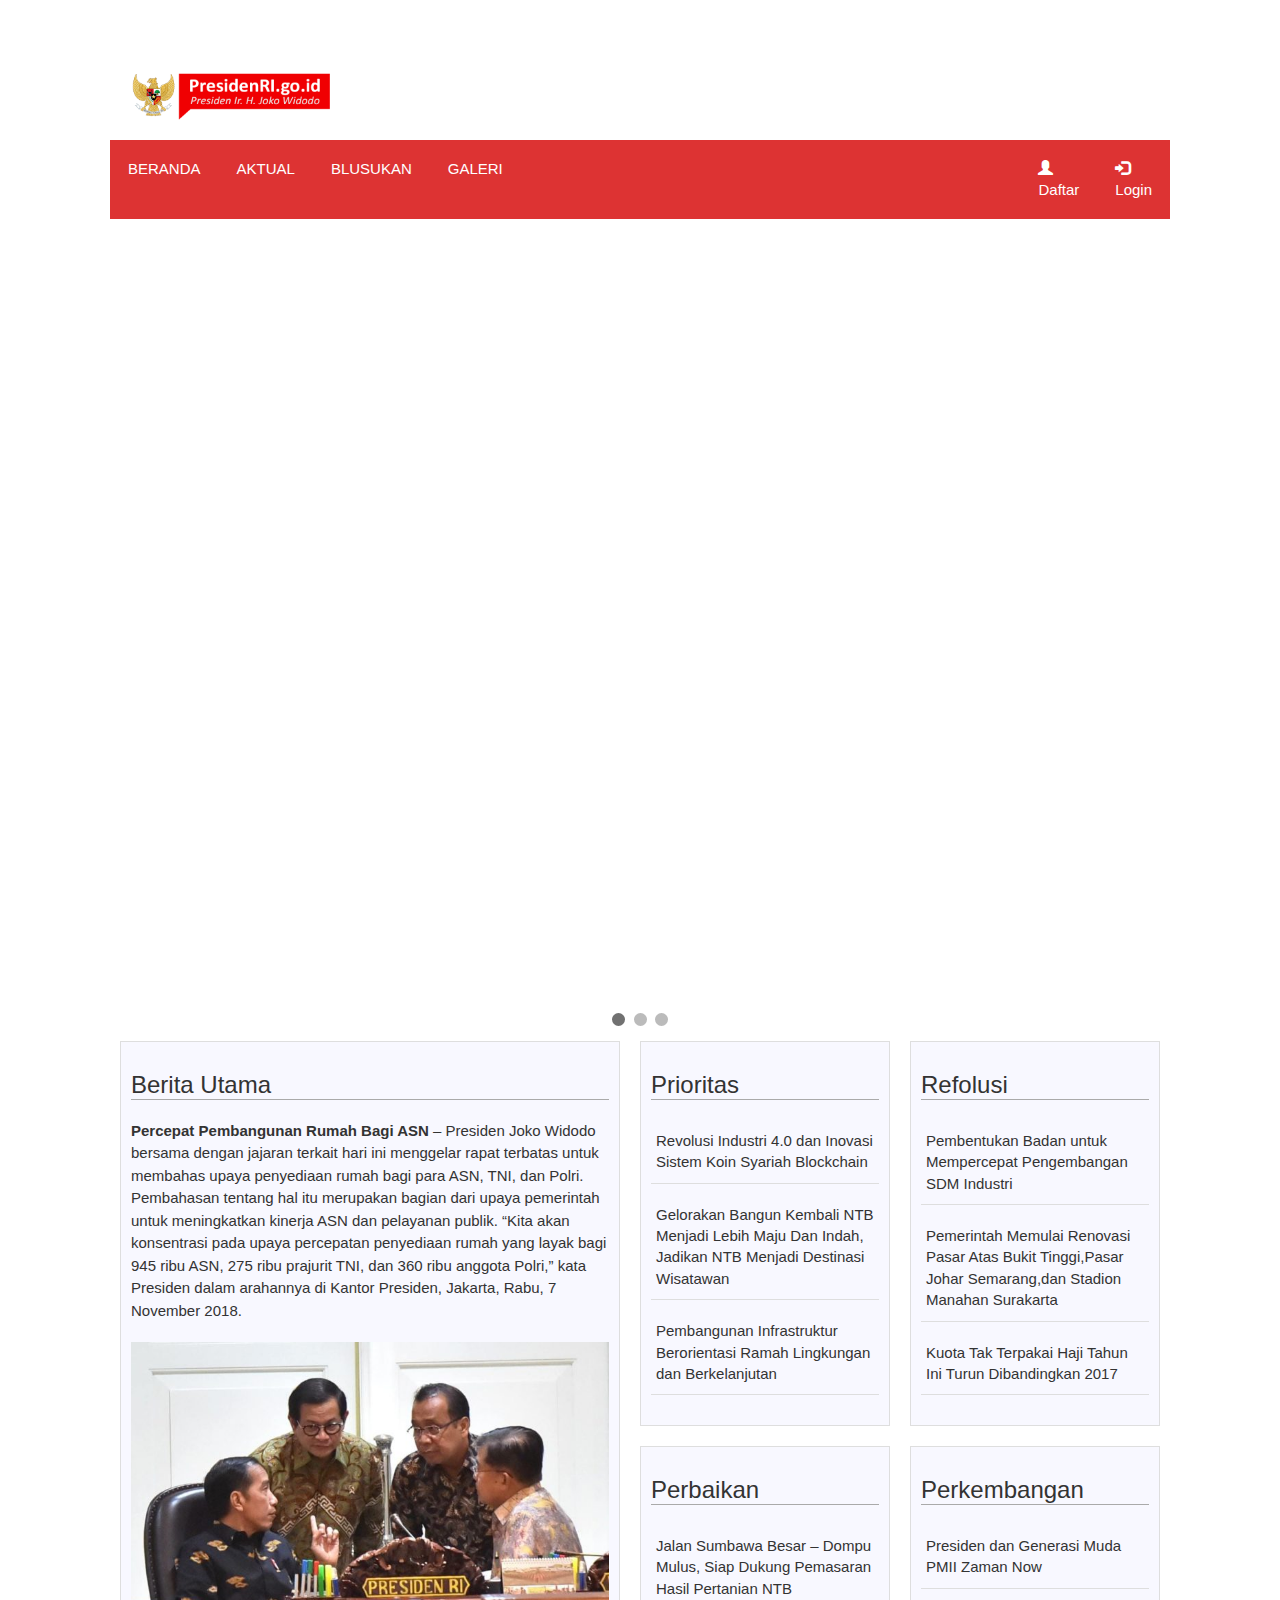
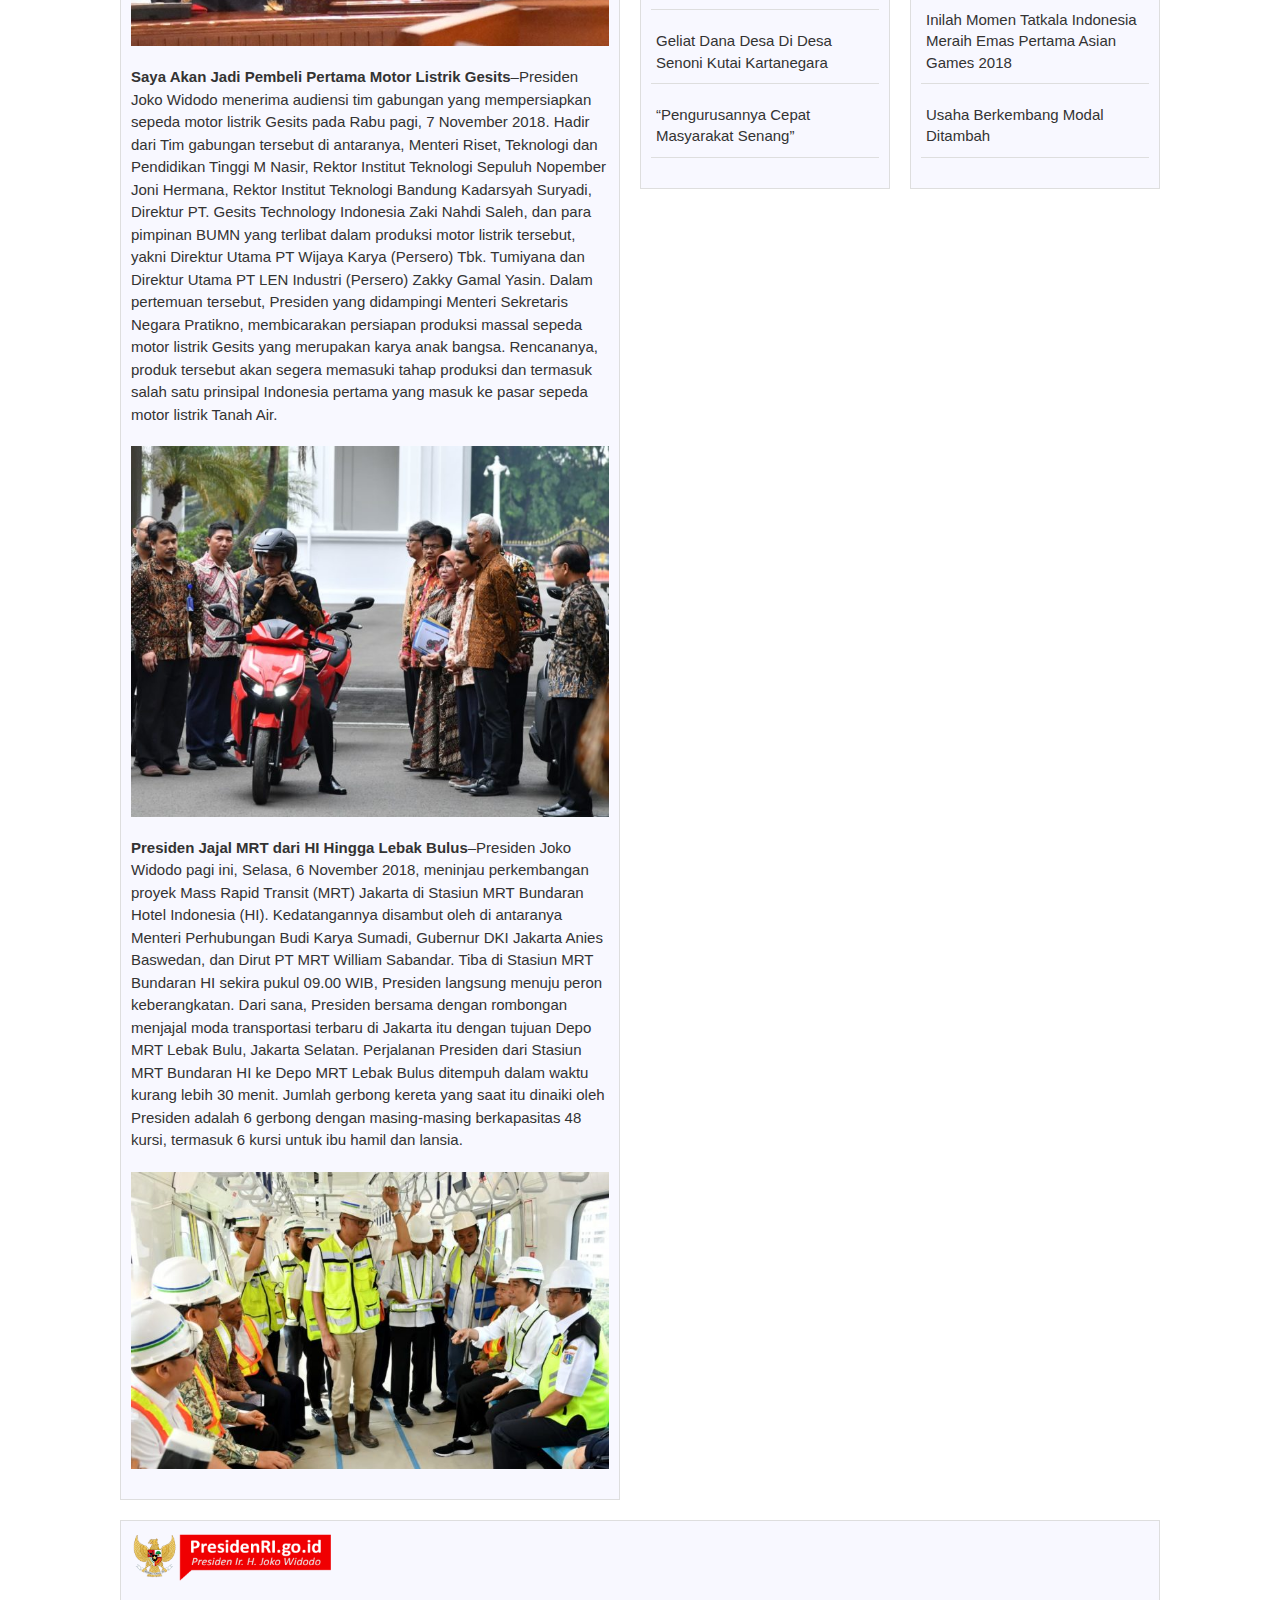
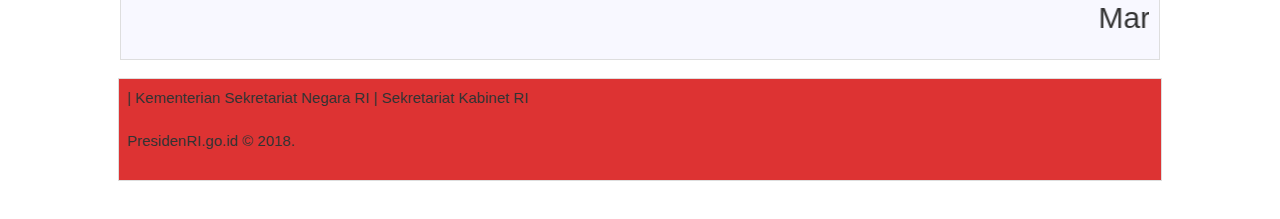
<file: index.html>
<!DOCTYPE html>
<html lang="en">

<head>
	<link href="logo.png" rel="shortcut icon">
	<meta charset="UTF-8">
	<title>Presiden RI</title>
	<meta name="viewport" content="width=device-width, initial-scale=1.0">
	<link href="https://maxcdn.bootstrapcdn.com/font-awesome/4.2.0/css/font-awesome.min.css" rel="stylesheet">
	<link rel="stylesheet" href="https://maxcdn.bootstrapcdn.com/bootstrap/3.3.7/css/bootstrap.min.css">
  	<script src="https://ajax.googleapis.com/ajax/libs/jquery/3.2.1/jquery.min.js"></script>
  	<script src="https://maxcdn.bootstrapcdn.com/bootstrap/3.3.7/js/bootstrap.min.js"></script>
	<link rel="stylesheet" type="text/css" href="stylee.css">
	<script src="javascript.js"></script>
<body>
   <!-- <body onload = "JavaScript:AutoRefresh(5000);"> -->
<div class="backTop"><img src="11.png" width="25" height="10"></div>
<div class="container">
	<p id="name"></p>
	
	<div class="header">
			<a href="index.html"><img src="prs.png" width="200" height="50" alt="head" class="logo"></a>
			      <!-- <p>This page will refresh every 5 seconds.</p> -->
	</div> <!--/ .header -->
	<div class="menu">
		<meta name="viewport" content="width=320">
		<ul>
			<li><a href="index.html">BERANDA</a></li>
			<li><a href="aktual.html" onclick="cek();">AKTUAL</a></li>
			<li><a href="blusukan.html" onclick="cek();">BLUSUKAN</a></li>
			<li><a href="galeri.html" onclick="cek();">GALERI</a></li>
			<ul class="nav navbar-nav navbar-right">
			</ul>
		    <li data-toggle="modal" data-target="#mydaftar"><a href="#"><span class="glyphicon glyphicon-user"></span> Daftar</a></li>
		    <li data-toggle="modal" data-target="#mylogin"><a href="#"><span class="glyphicon glyphicon-log-in"></span> Login</a></li>

	</div>

<!-- Modal daftar -->
<div id="mydaftar" class="modal fade" role="dialog">
  <div class="modal-dialog">

    <!-- Modal content-->
    <div class="modal-content">
      <div class="modal-header">
        <button type="button" class="close" data-dismiss="modal">&times;</button>
        <h4 class="modal-title">Pendaftaran Mitra Presiden</h4>
      </div>
      <div class="modal-body">
        <form>
     <div class="form-group">
      <label for="exampleInputEmail1">Fullname</label>
      <input type="text" class="form-control" id="Fullname" placeholder="Fullname">
    </div>
    <div class="form-group">
      <label for="exampleInputEmail1">Username</label>
      <input type="text" class="form-control" id="username" placeholder="Username">
    </div>
    <div class="form-group">
      <label for="exampleInputEmail1">Email address</label>
      <input type="email" class="form-control" id="exampleInputEmail1" placeholder="Email">
    </div>
    <div class="form-group">
      <label for="exampleInputPassword1">Password</label>
      <input type="password" class="form-control" id="exampleInputPassword1" placeholder="Password">
    </div>
  </form>
      </div>
      <div class="modal-footer">
       <button type="button" class="btn btn-success" data-dismiss="modal">Daftar</button>
        <button type="button" class="btn btn-default" data-dismiss="modal">Close</button>
      </div>
    </div>
  </div>
</div>
<!-- end modal daftar -->

<!-- Modal login -->
<div id="mylogin" class="modal fade" role="dialog">
  <div class="modal-dialog">

    <!-- Modal content-->
    <div class="modal-content">
      <div class="modal-header">
        <button type="button" class="close" data-dismiss="modal">&times;</button>
        <h4 class="modal-title">Login Mitra Presiden</h4>
      </div>
      <div class="modal-body">
        <form>
    <div class="form-group">
      <label for="exampleInputEmail1">Username</label>
      <input type="text" class="form-control" id="username" placeholder="Username">
    </div>
    <div class="form-group">
      <label for="exampleInputPassword1">Password</label>
      <input type="password" class="form-control" id="exampleInputPassword1" placeholder="Password">
    </div>
  </form>
      </div>
      <div class="modal-footer">
       <button type="button" class="btn btn-success" data-dismiss="modal">Login</button>
        <button type="button" class="btn btn-default" data-dismiss="modal">Close</button>
      </div>
    </div>
  </div>
</div>
<!-- End Modal Login -->

<!--  -->

<!--  	<h2>Automatic Slideshow</h2>
	<p>Change image every 2 seconds:</p> -->
	<p></p>
 	<div class="slideshow-container">
	<div class="mySlides fade">
<!--  	 <div class="numbertext">1 / 3</div> -->
 	<img src="c.jpeg" style="width:100%">
<!--  	<div class="text">Ekonomi Tumbuh 5,17 persen, Sangat Baik di Tengah Tekanan Global</div> -->
	</div>
 	<div class="mySlides fade">
<!--   <div class="numbertext">2 / 3</div> -->
  	<img src="b.jpeg" style="width:100%">
<!--   	<div class="text">Milenial Bisa Merespon dan Beradaptasi Cepat dengan Perubahan</div> -->
	</div>
 	<div class="mySlides fade">
<!--   <div class="numbertext">3 / 3</div> -->
  	<img src="a.jpeg" style="width:100%">
<!--   	<div class="text">Teknologi Ubah Ketidakmungkinan Jadi Kenyataan</div> -->
	</div>
	</div>
	<br>
	<div style="text-align:center">
	 <span class="dot"></span> 
	 <span class="dot"></span> 
	 <span class="dot"></span> 
	</div>

 	<script> //slide show
	var slideIndex = 0;
	showSlides();
 	function showSlides() {
    var i;
    var slides = document.getElementsByClassName("mySlides");
    var dots = document.getElementsByClassName("dot");
    for (i = 0; i < slides.length; i++) {
       slides[i].style.display = "none";  
    }
    slideIndex++;
    if (slideIndex> slides.length) {slideIndex = 1}    
    for (i = 0; i < dots.length; i++) {
        dots[i].className = dots[i].className.replace(" active", "");
    }
    slides[slideIndex-1].style.display = "block";  
    dots[slideIndex-1].className += " active";
    setTimeout(showSlides, 4000); // Change image every 5 seconds
	}
	</script>

		<!-- back to top -->
		<script src="https://code.jquery.com/jquery-3.2.1.min.js"></script>
		<script type="text/javascript">
	    var $backToTop = $(".backTop");
	    $backToTop.hide();
	    $(window).on('scroll', function() {
	      if ($(this).scrollTop() > 100) {
	        $backToTop.fadeIn();
	      } else {
	        $backToTop.fadeOut();
	      }
	    });

	    $backToTop.on('click', function(e) {
	      $("html, body").animate({scrollTop: 0}, 400);
	    });
	</script>

		<script type='text/javascript'> //menu melayang
		//<![CDATA[
		$(document).ready(function() {
		    var stickyNavTop = $('.menu ul').offset().top; 
		    var stickyNav = function(){
		        var scrollTop = $(window).scrollTop();  
		        if (scrollTop > stickyNavTop) { 
		            $('.menu ul').css({ 'position': 'fixed', 'top':0, 'z-index':999 });
		        } else {
		            $('.menu ul').css({ 'position': 'relative' });
		        }
		    };
		    stickyNav();
		    $(window).scroll(function() {
		        stickyNav();
		    });
		});
		//]]>
		</script>

		 <script>
		/* Toggle between adding and removing the "responsive" class to topnav when the user clicks on the icon */
		function myFunction() {
    	document.getElementsByClassName("menu")[0].classList.toggle("responsive");}
    </script>

		<div class="main">
		<div class="middle">
			<h3>Berita Utama</h3>
			<p><strong><a href="beranda.html">Percepat Pembangunan Rumah Bagi ASN </a></strong>– Presiden Joko Widodo bersama dengan jajaran terkait hari ini menggelar rapat terbatas untuk membahas upaya penyediaan rumah bagi para ASN, TNI, dan Polri. Pembahasan tentang hal itu merupakan bagian dari upaya pemerintah untuk meningkatkan kinerja ASN dan pelayanan publik.

			“Kita akan konsentrasi pada upaya percepatan penyediaan rumah yang layak bagi 945 ribu ASN, 275 ribu prajurit TNI, dan 360 ribu anggota Polri,” kata Presiden dalam arahannya di Kantor Presiden, Jakarta, Rabu, 7 November 2018.</p>
			<p><img src="1.jpeg" alt=""></p>
			<p><strong><a href="beranda.html">Saya Akan Jadi Pembeli Pertama Motor Listrik Gesits</a></strong>–Presiden Joko Widodo menerima audiensi tim gabungan yang mempersiapkan sepeda motor listrik Gesits pada Rabu pagi, 7 November 2018. Hadir dari Tim gabungan tersebut di antaranya, Menteri Riset, Teknologi dan Pendidikan Tinggi M Nasir, Rektor Institut Teknologi Sepuluh Nopember Joni Hermana, Rektor Institut Teknologi Bandung Kadarsyah Suryadi, Direktur PT. Gesits Technology Indonesia Zaki Nahdi Saleh, dan para pimpinan BUMN yang terlibat dalam produksi motor listrik tersebut, yakni Direktur Utama PT Wijaya Karya (Persero) Tbk. Tumiyana dan Direktur Utama PT LEN Industri (Persero) Zakky Gamal Yasin.

			Dalam pertemuan tersebut, Presiden yang didampingi Menteri Sekretaris Negara Pratikno, membicarakan persiapan produksi massal sepeda motor listrik Gesits yang merupakan karya anak bangsa. Rencananya, produk tersebut akan segera memasuki tahap produksi dan termasuk salah satu prinsipal Indonesia pertama yang masuk ke pasar sepeda motor listrik Tanah Air.</p>	
			<p><img src="2.jpeg" alt=""></p>
			<p><strong><a href="beranda.html">Presiden Jajal MRT dari HI Hingga Lebak Bulus</a></strong>–Presiden Joko Widodo pagi ini, Selasa, 6 November 2018, meninjau perkembangan proyek Mass Rapid Transit (MRT) Jakarta di Stasiun MRT Bundaran Hotel Indonesia (HI). Kedatangannya disambut oleh di antaranya Menteri Perhubungan Budi Karya Sumadi, Gubernur DKI Jakarta Anies Baswedan, dan Dirut PT MRT William Sabandar.

			Tiba di Stasiun MRT Bundaran HI sekira pukul 09.00 WIB, Presiden langsung menuju peron keberangkatan. Dari sana, Presiden bersama dengan rombongan menjajal moda transportasi terbaru di Jakarta itu dengan tujuan Depo MRT Lebak Bulu, Jakarta Selatan.

			Perjalanan Presiden dari Stasiun MRT Bundaran HI ke Depo MRT Lebak Bulus ditempuh dalam waktu kurang lebih 30 menit. Jumlah gerbong kereta yang saat itu dinaiki oleh Presiden adalah 6 gerbong dengan masing-masing berkapasitas 48 kursi, termasuk 6 kursi untuk ibu hamil dan lansia.</p>
			<p><img src="3.jpeg" alt=""></p>
		</div> <!--/ .middle -->

<div class="right">
			<h3>Prioritas</h3>
			<p>
				<ul>
					<li><a href="#">Revolusi Industri 4.0 dan Inovasi Sistem Koin Syariah Blockchain</a></li>
					<li><a href="#">Gelorakan Bangun Kembali NTB Menjadi Lebih Maju Dan Indah, Jadikan NTB Menjadi Destinasi Wisatawan</a></li>
					<li><a href="#">Pembangunan Infrastruktur Berorientasi Ramah Lingkungan dan Berkelanjutan</a></li>
				</ul>
			</p>
		</div> <!--/ .right -->
		<div class="right">
			<h3>Refolusi </h3>
			<p>
				<ul>
					<li><a href="#">Pembentukan Badan untuk Mempercepat Pengembangan SDM Industri</a></li>
					<li><a href="#">Pemerintah Memulai Renovasi Pasar Atas Bukit Tinggi,Pasar Johar Semarang,dan Stadion Manahan Surakarta</a></li>
					<li><a href="#">Kuota Tak Terpakai Haji Tahun Ini Turun Dibandingkan 2017</a></li>
					</ul>
			</p>
		</div> <!--/ .right -->

<div class="right">
			<h3>Perbaikan</h3>
			<p>
				<ul>
					<li><a href="#">Jalan Sumbawa Besar – Dompu Mulus, Siap Dukung Pemasaran Hasil Pertanian NTB</a></li>
					<li><a href="#">Geliat Dana Desa Di Desa Senoni Kutai Kartanegara</a></li>
					<li><a href="#">“Pengurusannya Cepat Masyarakat Senang”</a></li>
					
				</ul>
			</p>
		</div> <!--/ .right -->
		<div class="right">
			<h3>Perkembangan</h3>
			<p>
				<ul>
					<li><a href="#">Presiden dan Generasi Muda PMII Zaman Now</a></li>
					<li><a href="#">Inilah Momen Tatkala Indonesia Meraih Emas Pertama Asian Games 2018</a></li>
					<li><a href="#">Usaha Berkembang Modal Ditambah</a></li>
			</p>
		</div> <!--/ .right -->
	</div> <!--/ .main -->


	<div class="middle3">
		<a href="beranda.html"><img src="prs.png" width="200" height="50" alt=""></a>
		<marquee><h2>Mari Wujudkan Indonesia Menjadi Negara Yang Lebih Baik!!</h2></marquee>
	</div>

	<div class="footer">
		<p>| Kementerian Sekretariat Negara RI | Sekretariat Kabinet RI </p>
		<p><a href="http://presidenri.go.id">PresidenRI.go.id © 2018.</a></p>
	</div> <!--/ .footer -->
 

</div>
</body>
</html>
</div>
</file>
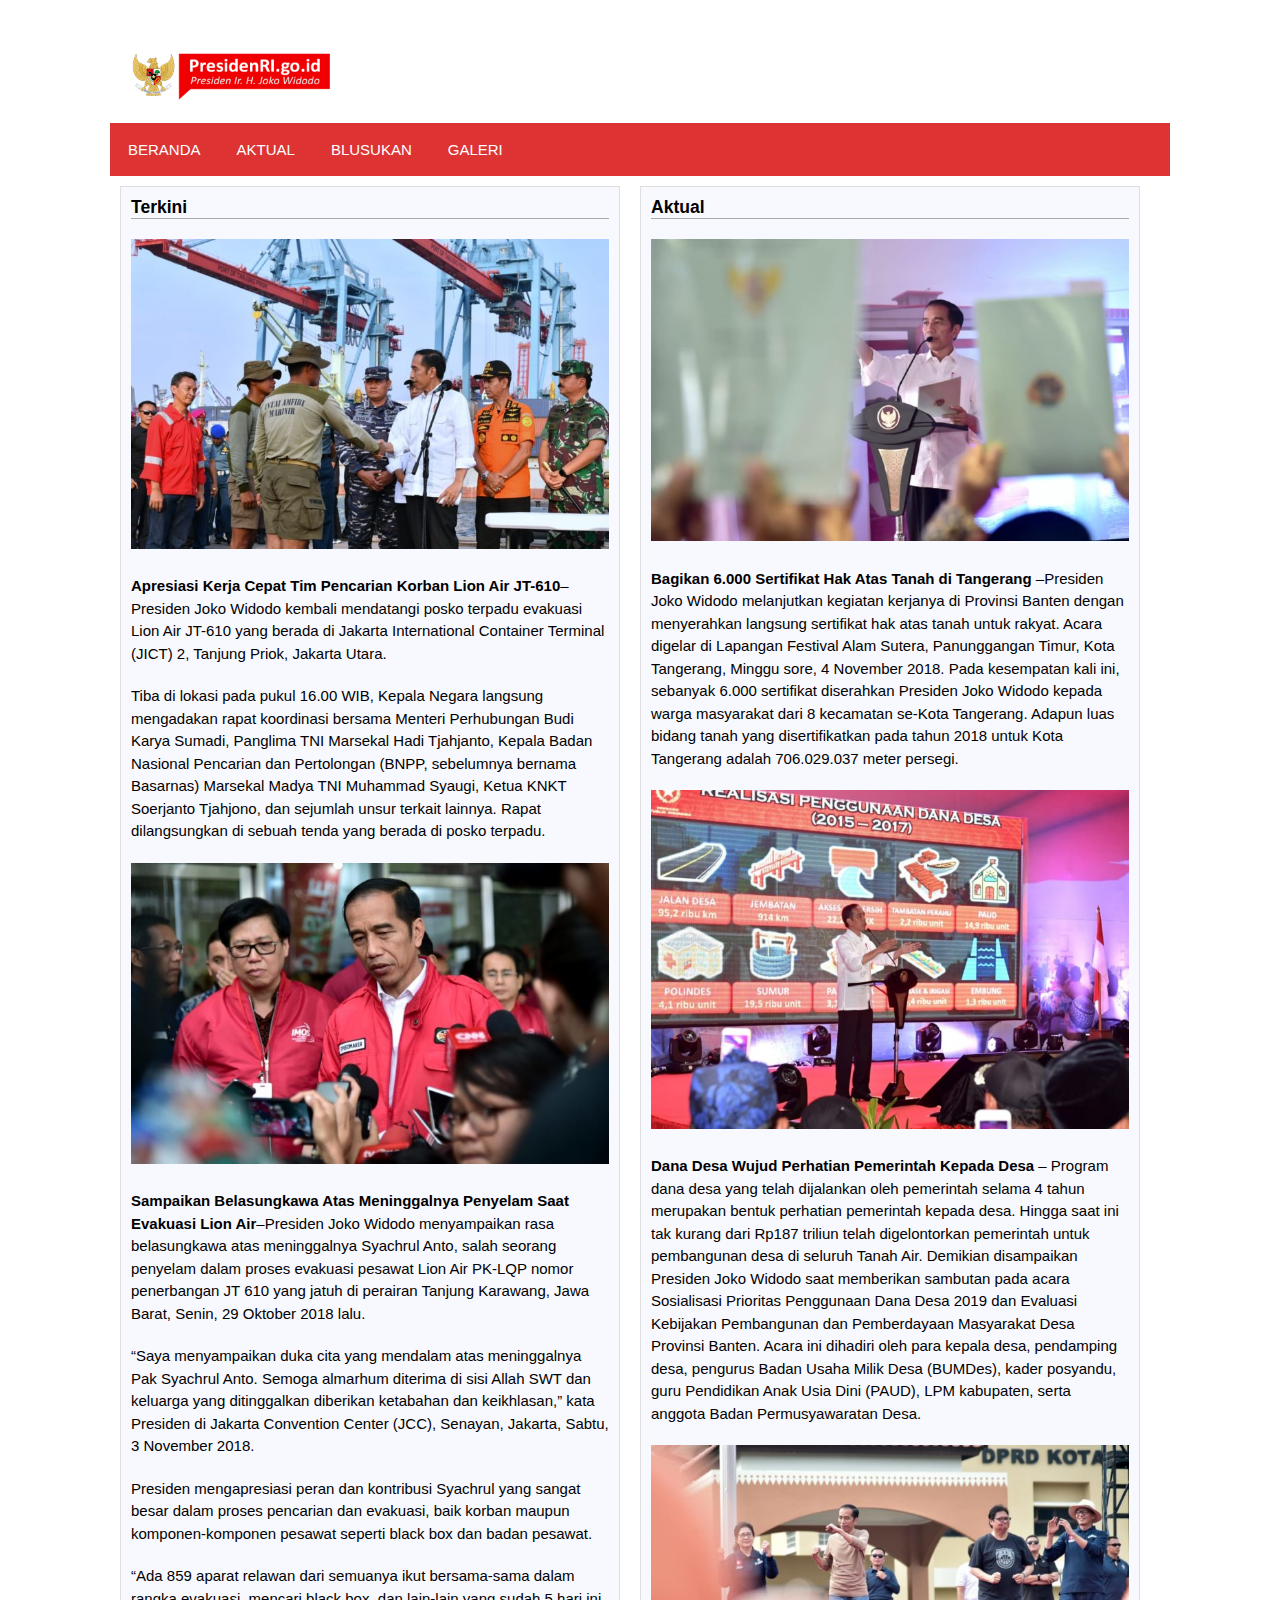
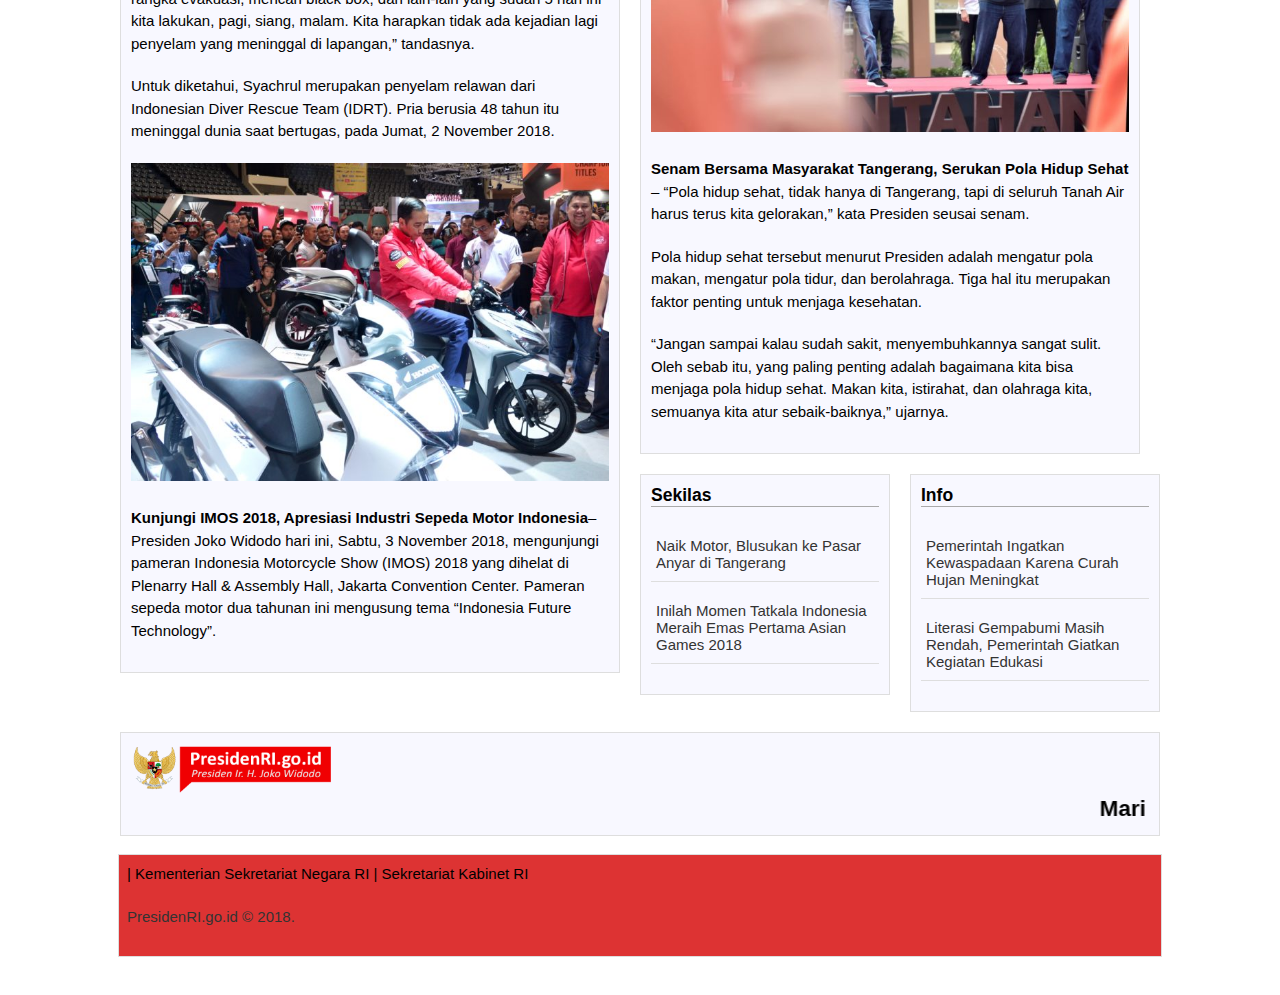
<file: aktual.html>
<!DOCTYPE html>
<html lang="en">
<head>
	<link href="logo.png" rel="shortcut icon">
	<meta charset="UTF-8">
	<title>Presiden RI</title>
	<meta name="viewport" content="width=device-width, initial-scale=1.0">
	<link rel="stylesheet" type="text/css" href="stylee.css">
	<script src="javascript.js"></script>
</head>
<body>
	
<div class="backTop"><img src="11.png" width="25" height="10"></div>
<div class="container">
	
	<div class="header">
			<a href="index.html"><img src="prs.png" width="200" height="50" alt="head" class="logo"></a>
	</div> <!--/ .header -->
	<div class="menu">
		<ul>
			<li><a href="index.html">BERANDA</a></li>
			<li><a href="aktual.html" >AKTUAL</a></li>
			<li><a href="blusukan.html" onclick="cek();">BLUSUKAN</a></li>
			<li><a href="galeri.html" onclick="cek();">GALERI</a></li>
			</ul>
	</div>

	<div class="main">
		<div class="kanan">
			<h3>Terkini</h3>
			<p><img src="t5.jpeg" alt=""></p>
			<p><strong>Apresiasi Kerja Cepat Tim Pencarian Korban Lion Air JT-610</a></strong>–Presiden Joko Widodo kembali mendatangi posko terpadu evakuasi Lion Air JT-610 yang berada di Jakarta International Container Terminal (JICT) 2, Tanjung Priok, Jakarta Utara.</p>

			<p>Tiba di lokasi pada pukul 16.00 WIB, Kepala Negara langsung mengadakan rapat koordinasi bersama Menteri Perhubungan Budi Karya Sumadi, Panglima TNI Marsekal Hadi Tjahjanto, Kepala Badan Nasional Pencarian dan Pertolongan (BNPP, sebelumnya bernama Basarnas) Marsekal Madya TNI Muhammad Syaugi, Ketua KNKT Soerjanto Tjahjono, dan sejumlah unsur terkait lainnya. Rapat dilangsungkan di sebuah tenda yang berada di posko terpadu.</p>

			<p><img src="t6.jpeg" alt=""></p>
			<p><strong>Sampaikan Belasungkawa Atas Meninggalnya Penyelam Saat Evakuasi Lion Air</a></strong>–Presiden Joko Widodo menyampaikan rasa belasungkawa atas meninggalnya Syachrul Anto, salah seorang penyelam dalam proses evakuasi pesawat Lion Air PK-LQP nomor penerbangan JT 610 yang jatuh di perairan Tanjung Karawang, Jawa Barat, Senin, 29 Oktober 2018 lalu.</p>

			<p>“Saya menyampaikan duka cita yang mendalam atas meninggalnya Pak Syachrul Anto. Semoga almarhum diterima di sisi Allah SWT dan keluarga yang ditinggalkan diberikan ketabahan dan keikhlasan,” kata Presiden di Jakarta Convention Center (JCC), Senayan, Jakarta, Sabtu, 3 November 2018.</p>

			<p>Presiden mengapresiasi peran dan kontribusi Syachrul yang sangat besar dalam proses pencarian dan evakuasi, baik korban maupun komponen-komponen pesawat seperti black box dan badan pesawat.</p>

			<p>“Ada 859 aparat relawan dari semuanya ikut bersama-sama dalam rangka evakuasi, mencari black box, dan lain-lain yang sudah 5 hari ini kita lakukan, pagi, siang, malam. Kita harapkan tidak ada kejadian lagi penyelam yang meninggal di lapangan,” tandasnya.</p>

			<p>Untuk diketahui, Syachrul merupakan penyelam relawan dari Indonesian Diver Rescue Team (IDRT). Pria berusia 48 tahun itu meninggal dunia saat bertugas, pada Jumat, 2 November 2018.</p>
			<p><img src="t4.jpeg" alt=""></p>
			<p><strong>Kunjungi IMOS 2018, Apresiasi Industri Sepeda Motor Indonesia</a></strong>–Presiden Joko Widodo hari ini, Sabtu, 3 November 2018, mengunjungi pameran Indonesia Motorcycle Show (IMOS) 2018 yang dihelat di Plenarry Hall & Assembly Hall, Jakarta Convention Center. Pameran sepeda motor dua tahunan ini mengusung tema “Indonesia Future Technology”.</p>


		</div> <!--/ .kanan -->


		<div class="middle">
			<h3>Aktual</h3>
			<p><img src="t1.jpeg" alt=""></p>
			<p><strong>Bagikan 6.000 Sertifikat Hak Atas Tanah di Tangerang</strong> –Presiden Joko Widodo melanjutkan kegiatan kerjanya di Provinsi Banten dengan menyerahkan langsung sertifikat hak atas tanah untuk rakyat. Acara digelar di Lapangan Festival Alam Sutera, Panunggangan Timur, Kota Tangerang, Minggu sore, 4 November 2018.
			Pada kesempatan kali ini, sebanyak 6.000 sertifikat diserahkan Presiden Joko Widodo kepada warga masyarakat dari 8 kecamatan se-Kota Tangerang. Adapun luas bidang tanah yang disertifikatkan pada tahun 2018 untuk Kota Tangerang adalah 706.029.037 meter persegi.</p>
			<p><img src="t2.jpeg" alt=""></p>
			<p><strong>Dana Desa Wujud Perhatian Pemerintah Kepada Desa</strong> – Program dana desa yang telah dijalankan oleh pemerintah selama 4 tahun merupakan bentuk perhatian pemerintah kepada desa. Hingga saat ini tak kurang dari Rp187 triliun telah digelontorkan pemerintah untuk pembangunan desa di seluruh Tanah Air.
			Demikian disampaikan Presiden Joko Widodo saat memberikan sambutan pada acara Sosialisasi Prioritas Penggunaan Dana Desa 2019 dan Evaluasi Kebijakan Pembangunan dan Pemberdayaan Masyarakat Desa Provinsi Banten. Acara ini dihadiri oleh para kepala desa, pendamping desa, pengurus Badan Usaha Milik Desa (BUMDes), kader posyandu, guru Pendidikan Anak Usia Dini (PAUD), LPM kabupaten, serta anggota Badan Permusyawaratan Desa.</p>
			<p><img src="t3.jpeg" alt=""></p>
			<p><strong>Senam Bersama Masyarakat Tangerang, Serukan Pola Hidup Sehat</strong> – “Pola hidup sehat, tidak hanya di Tangerang, tapi di seluruh Tanah Air harus terus kita gelorakan,” kata Presiden seusai senam.

			<p>Pola hidup sehat tersebut menurut Presiden adalah mengatur pola makan, mengatur pola tidur, dan berolahraga. Tiga hal itu merupakan faktor penting untuk menjaga kesehatan.</p>

			<p>“Jangan sampai kalau sudah sakit, menyembuhkannya sangat sulit. Oleh sebab itu, yang paling penting adalah bagaimana kita bisa menjaga pola hidup sehat. Makan kita, istirahat, dan olahraga kita, semuanya kita atur sebaik-baiknya,” ujarnya.</p>
			
			
		</div> 
		<div class="right">
			<h3>Sekilas</h3>
			<p>
				<ul>
					<li><a href="#">Naik Motor, Blusukan ke Pasar Anyar di Tangerang</a></li>
					<li><a href="#">Inilah Momen Tatkala Indonesia Meraih Emas Pertama Asian Games 2018</a></li>
					
				</ul>
			</p>
		</div> <!--/ .right -->
				<div class="right">
			<h3>Info</h3>
			<p>
				<ul>
					<li><a href="#">Pemerintah Ingatkan Kewaspadaan Karena Curah Hujan Meningkat</a></li>
					<li><a href="#">Literasi Gempabumi Masih Rendah, Pemerintah Giatkan Kegiatan Edukasi</a></li>
					
				</ul>
			</p>
		</div> <!--/ .right -->

		
		<script src="https://code.jquery.com/jquery-3.2.1.min.js"></script>
		<script type="text/javascript">
	    var $backToTop = $(".backTop");
	    $backToTop.hide();
	    $(window).on('scroll', function() {
	      if ($(this).scrollTop() > 100) {
	        $backToTop.fadeIn();
	      } else {
	        $backToTop.fadeOut();
	      }
	    });

	    $backToTop.on('click', function(e) {
	      $("html, body").animate({scrollTop: 0}, 500);
	    });
	</script>

		<script type='text/javascript'>
	//<![CDATA[
	$(document).ready(function() {
	    var stickyNavTop = $('.menu ul').offset().top; 
	    var stickyNav = function(){
	        var scrollTop = $(window).scrollTop();  
	        if (scrollTop > stickyNavTop) { 
	            $('.menu ul').css({ 'position': 'fixed', 'top':0, 'z-index':999 });
	        } else {
	            $('.menu ul').css({ 'position': 'relative' });
	        }
	    };
	    stickyNav();
	    $(window).scroll(function() {
	        stickyNav();
	    });
	});
	//]]>
	</script>

	</div> <!--/ .main -->

	<div class="middle3">
		<a href="beranda.html"><img src="prs.png" width="200" height="50" alt=""></a>
		<marquee><h2>Mari Wujudkan Indonesia Menjadi Negara Yang Lebih Baik!!</h2></marquee>
	</div>

	<div class="footer">
		<p>| Kementerian Sekretariat Negara RI | Sekretariat Kabinet RI </p>
		<p><a href="http://presidenri.go.id">PresidenRI.go.id © 2018.</a></p>
	</div> <!--/ .footer -->
 
</div>

</body>
</html>
</file>
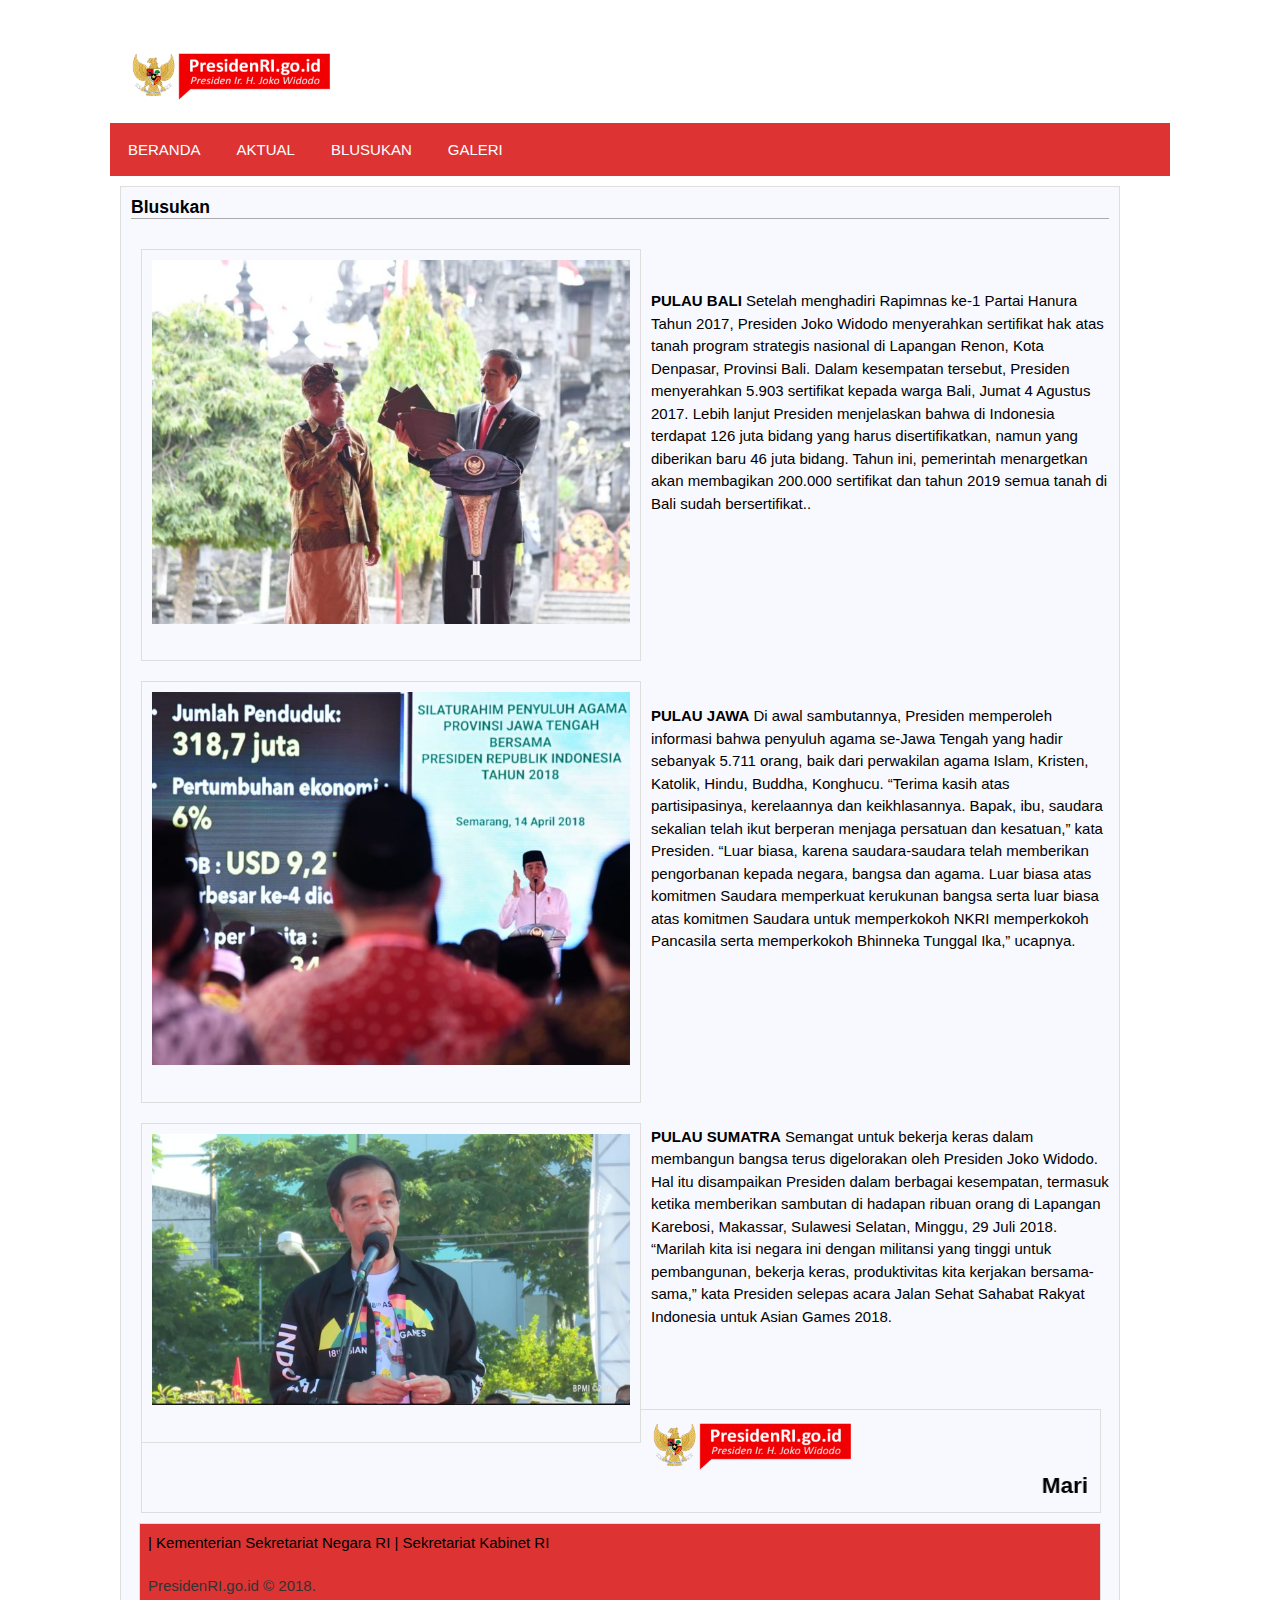
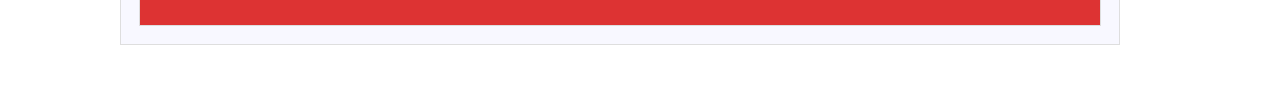
<file: blusukan.html>
<!DOCTYPE html>
<html lang="en">
<head>
	<link href="logo.png" rel="shortcut icon">
	<meta charset="UTF-8">
	<title>Presiden RI</title>
	<meta name="viewport" content="width=device-width, initial-scale=1.0">
	<link rel="stylesheet" type="text/css" href="stylee.css">
	<script src="javascript.js"></script>
</head>
<body>
	
<div class="backTop"><img src="11.png" width="25" height="10"></div>
<div class="container">
	
	<div class="header">
			<a href="index.html"><img src="prs.png" width="200" height="50" alt="head" class="logo"></a>
	</div> <!--/ .header -->
	<div class="menu">
		<ul>
			<li><a href="index.html">BERANDA</a></li>
			<li><a href="aktual.html" onclick="cek();">AKTUAL</a></li>
			<li><a href="blusukan.html">BLUSUKAN</a></li>
			<li><a href="galeri.html" onclick="cek();">GALERI</a></li>
			</ul>
	</div>
			<div class="main">
		
<div class="middle1">
			<h3>Blusukan</h3>
			
			<div class="middle">
			<p><img src="blusuk1.jpeg" alt=""></p></div>
			<BR><BR><BR><P><strong>PULAU BALI</strong> Setelah menghadiri Rapimnas ke-1 Partai Hanura Tahun 2017, Presiden Joko Widodo menyerahkan sertifikat hak atas tanah program strategis nasional di Lapangan Renon, Kota Denpasar, Provinsi Bali. Dalam kesempatan tersebut, Presiden menyerahkan 5.903 sertifikat kepada warga Bali, Jumat 4 Agustus 2017.

			Lebih lanjut Presiden menjelaskan bahwa di Indonesia terdapat 126 juta bidang yang harus disertifikatkan, namun yang diberikan baru 46 juta bidang. Tahun ini, pemerintah menargetkan akan membagikan 200.000 sertifikat dan tahun 2019 semua tanah di Bali sudah bersertifikat..
			</P></BR></BR></BR></BR>
			<div class="middle">
			<p><img src="blusuk2.jpeg" width="500" height="550" alt=""></p></div>
			<BR><BR><BR><BR><BR><BR><P><strong>PULAU JAWA</strong> Di awal sambutannya, Presiden memperoleh informasi bahwa penyuluh agama se-Jawa Tengah yang hadir sebanyak 5.711 orang, baik dari perwakilan agama Islam, Kristen, Katolik, Hindu, Buddha, Konghucu. “Terima kasih atas partisipasinya, kerelaannya dan keikhlasannya. Bapak, ibu, saudara sekalian telah ikut berperan menjaga persatuan dan kesatuan,” kata Presiden.

			“Luar biasa, karena saudara-saudara telah memberikan pengorbanan kepada negara, bangsa dan agama. Luar biasa atas komitmen Saudara memperkuat kerukunan bangsa serta luar biasa atas komitmen Saudara untuk memperkokoh NKRI memperkokoh Pancasila serta memperkokoh Bhinneka Tunggal Ika,” ucapnya.
			</P></BR></BR></BR></BR></BR></BR>
			<div class="middle">
			<p><img src="blusuk3.png" width="700" height="850" alt=""></p></div>
			<BR><BR><BR><P><strong>PULAU SUMATRA</strong> Semangat untuk bekerja keras dalam membangun bangsa terus digelorakan oleh Presiden Joko Widodo. Hal itu disampaikan Presiden dalam berbagai kesempatan, termasuk ketika memberikan sambutan di hadapan ribuan orang di Lapangan Karebosi, Makassar, Sulawesi Selatan, Minggu, 29 Juli 2018.

			“Marilah kita isi negara ini dengan militansi yang tinggi untuk pembangunan, bekerja keras, produktivitas kita kerjakan bersama-sama,” kata Presiden selepas acara Jalan Sehat Sahabat Rakyat Indonesia untuk Asian Games 2018.
			</P></BR></BR></BR>


		<script src="https://code.jquery.com/jquery-3.2.1.min.js"></script>
		<script type="text/javascript">
	    var $backToTop = $(".backTop");
	    $backToTop.hide();
	    $(window).on('scroll', function() {
	      if ($(this).scrollTop() > 100) {
	        $backToTop.fadeIn();
	      } else {
	        $backToTop.fadeOut();
	      }
	    });

	    $backToTop.on('click', function(e) {
	      $("html, body").animate({scrollTop: 0}, 500);
	    });
	</script>

		<script type='text/javascript'>
	//<![CDATA[
	$(document).ready(function() {
	    var stickyNavTop = $('.menu ul').offset().top; 
	    var stickyNav = function(){
	        var scrollTop = $(window).scrollTop();  
	        if (scrollTop > stickyNavTop) { 
	            $('.menu ul').css({ 'position': 'fixed', 'top':0, 'z-index':999 });
	        } else {
	            $('.menu ul').css({ 'position': 'relative' });
	        }
	    };
	    stickyNav();
	    $(window).scroll(function() {
	        stickyNav();
	    });
	});
	//]]>
	</script>

			
	<div class="middle4">
		<a href="beranda.html"><img src="prs.png" width="200" height="50" alt=""></a>
		<marquee><h2>Mari Wujudkan Indonesia Menjadi Negara Yang Lebih Baik!!</h2></marquee>
	</div>

	<div class="footer">
		<p>| Kementerian Sekretariat Negara RI | Sekretariat Kabinet RI </p>
		<p><a href="http://presidenri.go.id">PresidenRI.go.id © 2018.</a></p>
	</div> <!--/ .footer -->
 
</div>

</body>
</html>
</file>
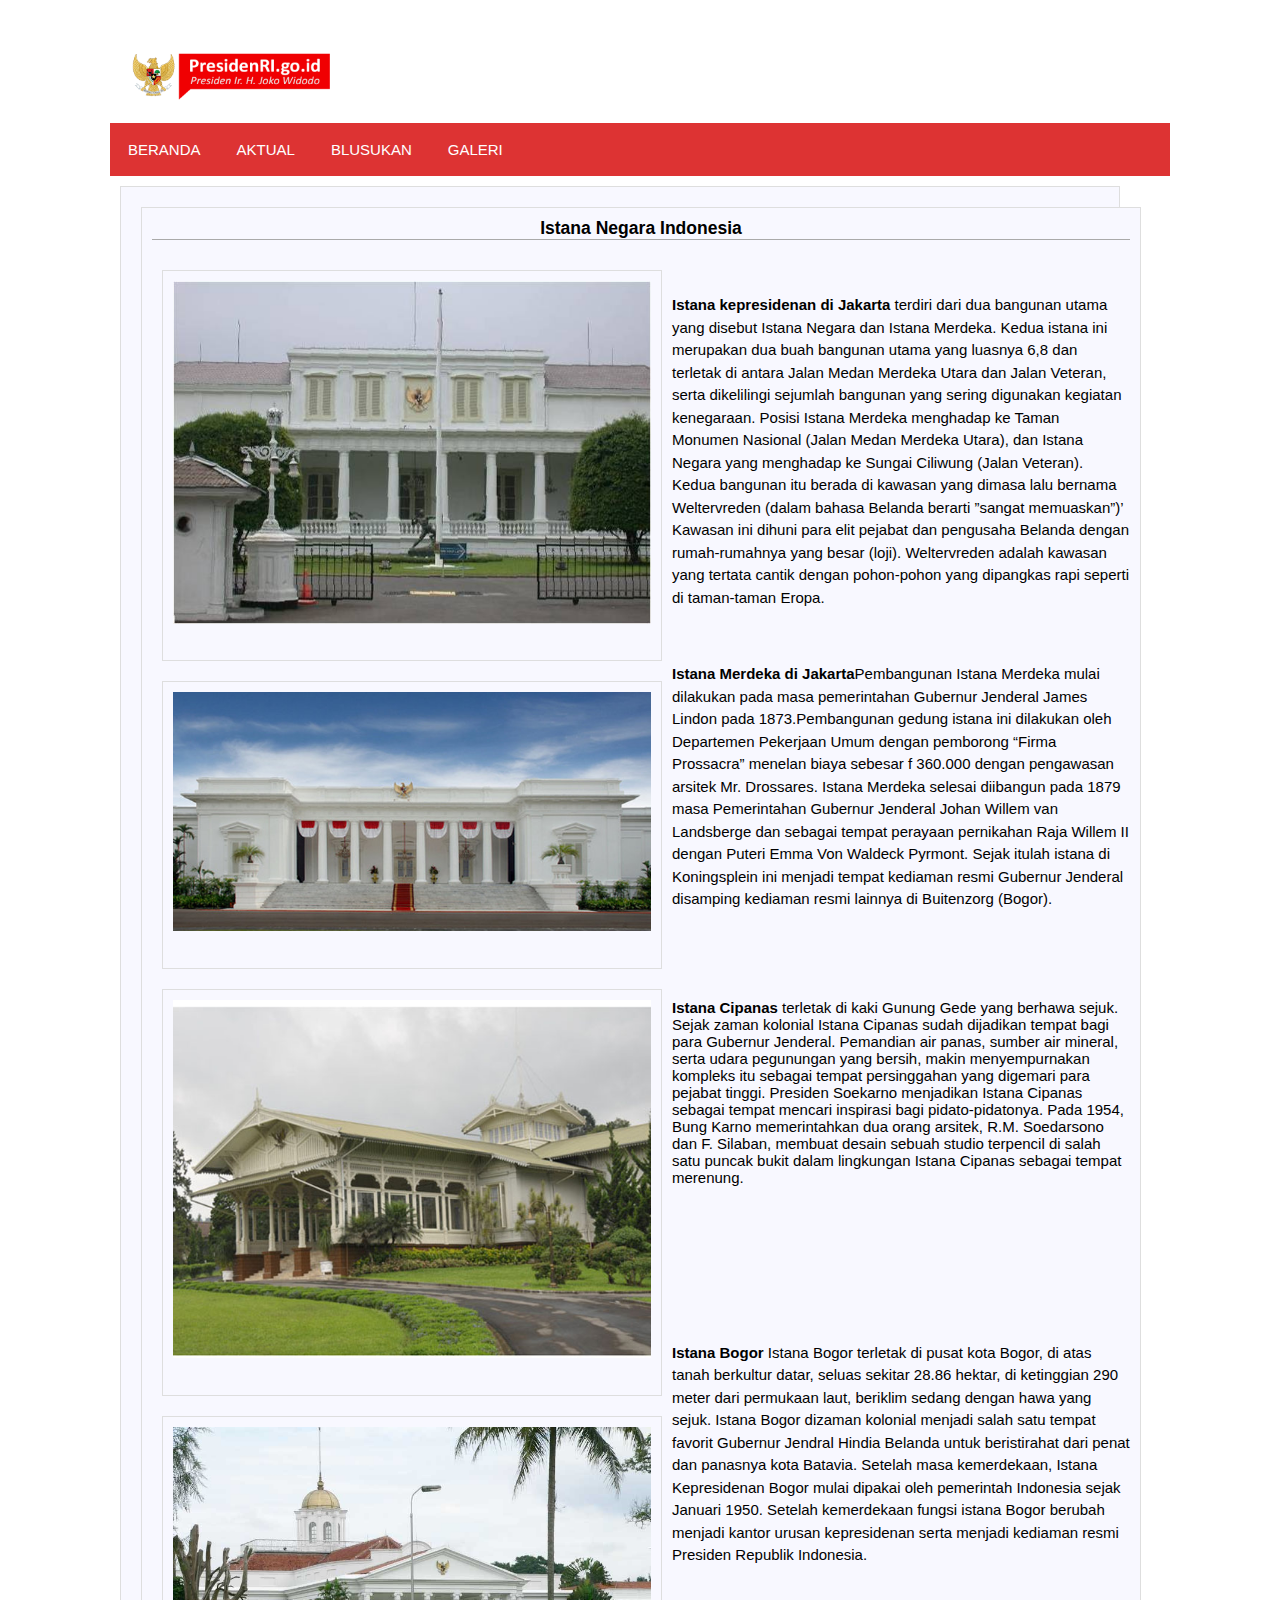
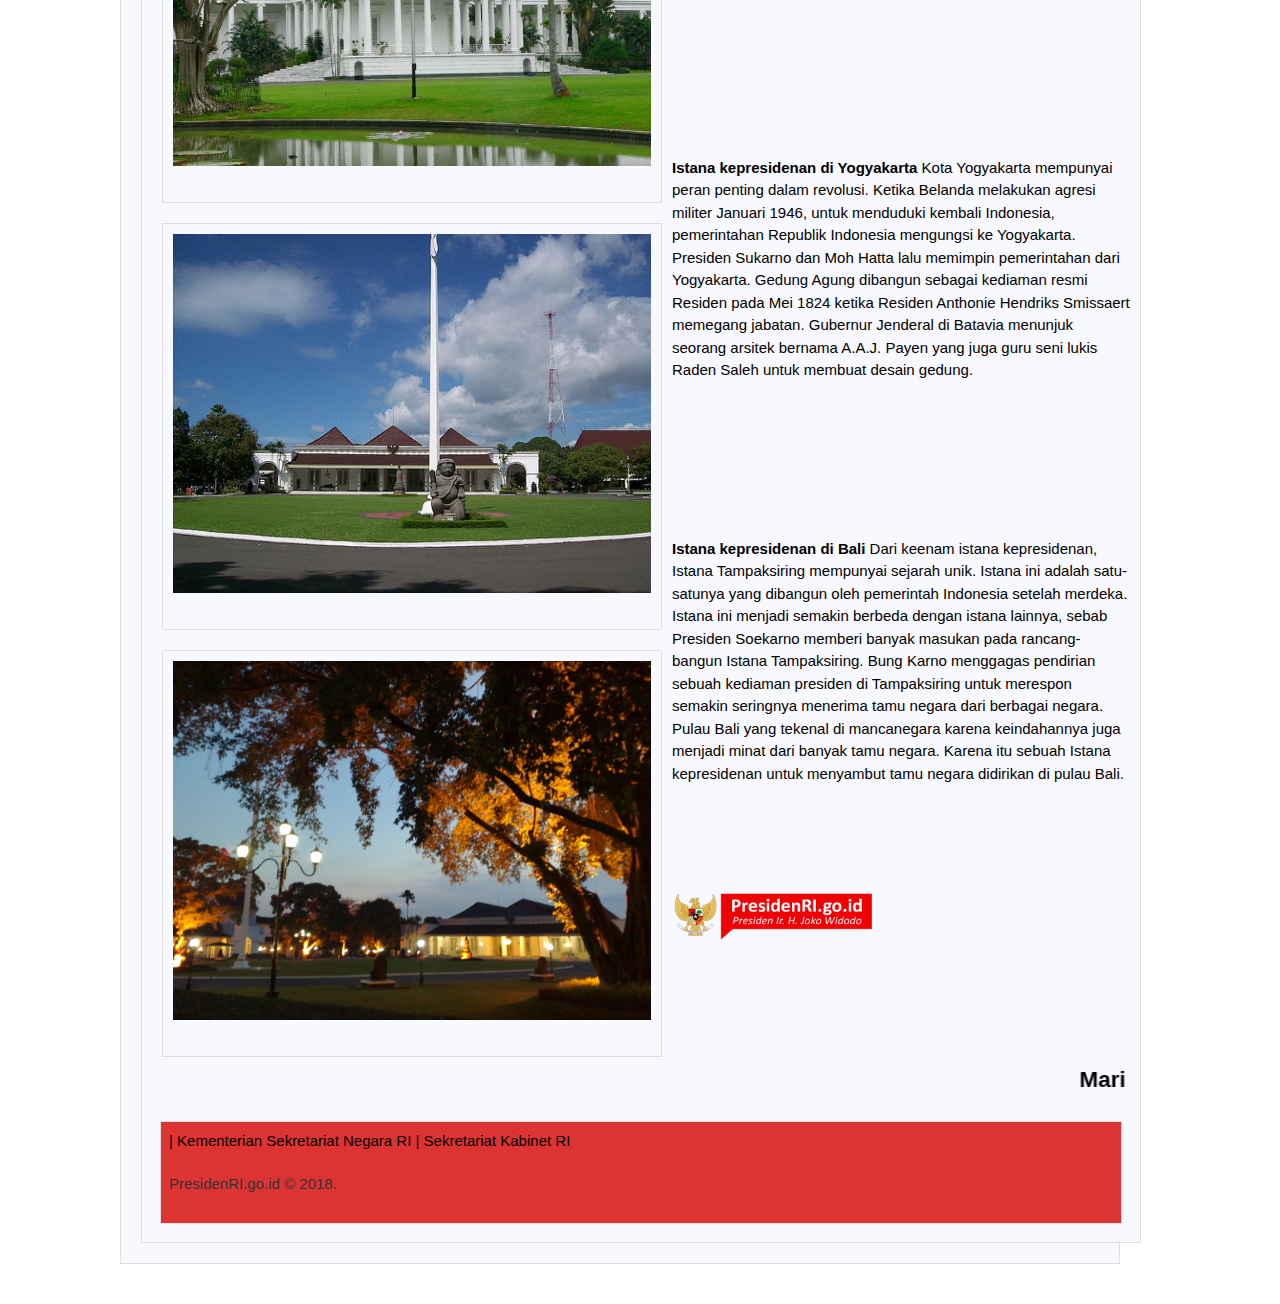
<file: galeri.html>
<!DOCTYPE html>
<html lang="en">
<head>
	<link href="logo.png" rel="shortcut icon">
	<meta charset="UTF-8">
	<title>Presiden RI</title>
	<meta name="viewport" content="width=device-width, initial-scale=1.0">
	<link rel="stylesheet" type="text/css" href="stylee.css">
	<script src="javascript.js"></script>
</head>
<body>
	
<div class="backTop"><img src="11.png" width="25" height="10"></div>
<div class="container">
	
	<div class="header">
			<a href="index.html"><img src="prs.png" width="200" height="50" alt="head" class="logo"></a>
	</div> <!--/ .header -->
	<div class="menu">
		<ul>
			<li><a href="index.html">BERANDA</a></li>
			<li><a href="aktual.html" onclick="cek();">AKTUAL</a></li>
			<li><a href="blusukan.html" onclick="cek();">BLUSUKAN</a></li>
			<li><a href="galeri.html">GALERI</a></li>
			</ul>
	</div>


<div class="main">

		<div class="middle1">
			<div class="middle1">
			<h3><center>Istana Negara Indonesia</center></h3>
			
			<div class="middle">
			<p><img src="istana1.jpg" alt=""></p></div>
			<BR><BR><P><strong>Istana kepresidenan di Jakarta</strong>  terdiri dari dua bangunan utama yang disebut Istana Negara dan Istana Merdeka. Kedua istana ini merupakan dua buah bangunan utama yang luasnya 6,8 dan terletak di antara Jalan Medan Merdeka Utara dan Jalan Veteran, serta dikelilingi sejumlah bangunan yang sering digunakan kegiatan kenegaraan.
			Posisi Istana Merdeka menghadap ke Taman Monumen Nasional (Jalan Medan Merdeka Utara), dan Istana Negara yang menghadap ke Sungai Ciliwung (Jalan Veteran). Kedua bangunan itu berada di kawasan yang dimasa lalu bernama Weltervreden (dalam bahasa Belanda berarti ”sangat memuaskan”)’ Kawasan ini dihuni para elit pejabat dan pengusaha Belanda dengan rumah-rumahnya yang besar (loji). Weltervreden adalah kawasan yang tertata cantik dengan pohon-pohon yang dipangkas rapi seperti di taman-taman Eropa.
			</P></BR></BR>
			<div class="middle">
			<p><img src="istana2.jpg" alt=""></p></div>
			<P><strong>Istana Merdeka di Jakarta</strong>Pembangunan Istana Merdeka mulai dilakukan pada masa pemerintahan Gubernur Jenderal James Lindon pada 1873.Pembangunan gedung istana ini dilakukan oleh  Departemen Pekerjaan Umum dengan pemborong “Firma Prossacra” menelan biaya sebesar f 360.000 dengan pengawasan arsitek Mr. Drossares. Istana Merdeka selesai diibangun  pada 1879 masa Pemerintahan Gubernur Jenderal Johan Willem van Landsberge dan sebagai tempat perayaan pernikahan Raja Willem II dengan Puteri Emma Von Waldeck Pyrmont. Sejak itulah istana di Koningsplein ini menjadi tempat kediaman resmi Gubernur Jenderal disamping kediaman resmi lainnya di Buitenzorg (Bogor).
			</P>
			<div class="middle">
			<p><img src="istana3.jpg" alt=""></p></div>
			<BR><BR><BR><BR><strong>Istana Cipanas</strong> terletak di kaki Gunung Gede yang berhawa sejuk. Sejak zaman kolonial Istana Cipanas sudah dijadikan tempat bagi para Gubernur Jenderal. Pemandian air panas, sumber air mineral, serta udara pegunungan yang bersih, makin menyempurnakan kompleks itu sebagai tempat persinggahan yang digemari para pejabat tinggi. Presiden Soekarno menjadikan Istana Cipanas sebagai tempat mencari inspirasi bagi pidato-pidatonya.
			Pada 1954, Bung Karno memerintahkan dua orang arsitek, R.M. Soedarsono dan F. Silaban, membuat desain sebuah studio terpencil di salah satu puncak bukit dalam lingkungan Istana Cipanas sebagai tempat merenung.
			</P></BR></BR></BR></BR>
			<div class="middle">
			<p><img src="istana4.jpg" alt=""></p></div>
			<BR><BR><BR><BR><P><strong>Istana Bogor</strong>  Istana Bogor terletak di pusat kota Bogor, di atas tanah berkultur datar, seluas sekitar 28.86 hektar, di ketinggian 290 meter dari permukaan laut, beriklim sedang dengan hawa yang sejuk. Istana Bogor dizaman kolonial menjadi salah satu tempat favorit Gubernur Jendral Hindia Belanda untuk beristirahat dari penat dan panasnya kota Batavia.
			Setelah masa kemerdekaan, Istana Kepresidenan Bogor mulai dipakai oleh pemerintah Indonesia sejak Januari 1950. Setelah kemerdekaan fungsi istana Bogor berubah menjadi kantor urusan kepresidenan serta menjadi kediaman resmi Presiden Republik Indonesia.
			</P></BR></BR></BR></BR>
			<div class="middle">
			<p><img src="istana5.jpg" alt=""></p></div>
			<BR><BR><BR><BR><BR><BR><P><strong>Istana kepresidenan di Yogyakarta</strong>  Kota Yogyakarta mempunyai peran penting dalam revolusi. Ketika Belanda melakukan agresi militer Januari 1946,  untuk menduduki kembali Indonesia, pemerintahan Republik Indonesia mengungsi ke Yogyakarta. Presiden Sukarno dan Moh Hatta lalu memimpin pemerintahan dari Yogyakarta.
			Gedung Agung dibangun sebagai kediaman resmi Residen pada Mei 1824 ketika Residen Anthonie Hendriks Smissaert memegang jabatan. Gubernur Jenderal di Batavia menunjuk seorang arsitek bernama A.A.J. Payen yang juga guru seni lukis Raden Saleh untuk membuat desain gedung.
			</P></BR></BR></BR></BR></BR></BR>
			<div class="middle">
			<p><img src="istana6.jpg" alt=""></p></div>
			<BR><BR><P><strong>Istana kepresidenan di Bali</strong>  Dari keenam istana kepresidenan, Istana Tampaksiring mempunyai sejarah unik. Istana ini adalah satu-satunya yang  dibangun oleh pemerintah Indonesia setelah merdeka. Istana ini menjadi semakin berbeda dengan istana lainnya, sebab Presiden Soekarno memberi banyak masukan pada rancang-bangun Istana Tampaksiring.
			Bung Karno menggagas pendirian sebuah kediaman presiden di Tampaksiring untuk merespon semakin seringnya menerima tamu negara dari berbagai negara. Pulau Bali yang tekenal di mancanegara karena keindahannya juga menjadi minat dari banyak tamu negara. Karena itu sebuah Istana kepresidenan untuk menyambut tamu negara didirikan di pulau Bali.
			</P></BR></BR></BR></BR>


		<script src="https://code.jquery.com/jquery-3.2.1.min.js"></script>
		<script type="text/javascript">
	    var $backToTop = $(".backTop");
	    $backToTop.hide();
	    $(window).on('scroll', function() {
	      if ($(this).scrollTop() > 100) {
	        $backToTop.fadeIn();
	      } else {
	        $backToTop.fadeOut();
	      }
	    });

	    $backToTop.on('click', function(e) {
	      $("html, body").animate({scrollTop: 0}, 500);
	    });
	</script>

		<script type='text/javascript'>
	//<![CDATA[
	$(document).ready(function() {
	    var stickyNavTop = $('.menu ul').offset().top; 
	    var stickyNav = function(){
	        var scrollTop = $(window).scrollTop();  
	        if (scrollTop > stickyNavTop) { 
	            $('.menu ul').css({ 'position': 'fixed', 'top':0, 'z-index':999 });
	        } else {
	            $('.menu ul').css({ 'position': 'relative' });
	        }
	    };
	    stickyNav();
	    $(window).scroll(function() {
	        stickyNav();
	    });
	});
	//]]>
	</script>

<br>
	<div class="middle4>
		<a href="beranda.html"><img src="prs.png" width="200" height="50" alt=""></a>
		<marquee><h2>Mari Wujudkan Indonesia Menjadi Negara Yang Lebih Baik!!</h2></marquee>
	</div>
</br>

	<div class="footer">
		<p>| Kementerian Sekretariat Negara RI | Sekretariat Kabinet RI </p>
		<p><a href="http://presidenri.go.id">PresidenRI.go.id © 2018.</a></p>
	</div> <!--/ .footer -->
 
 
</div>

</body>
</html>
</file>
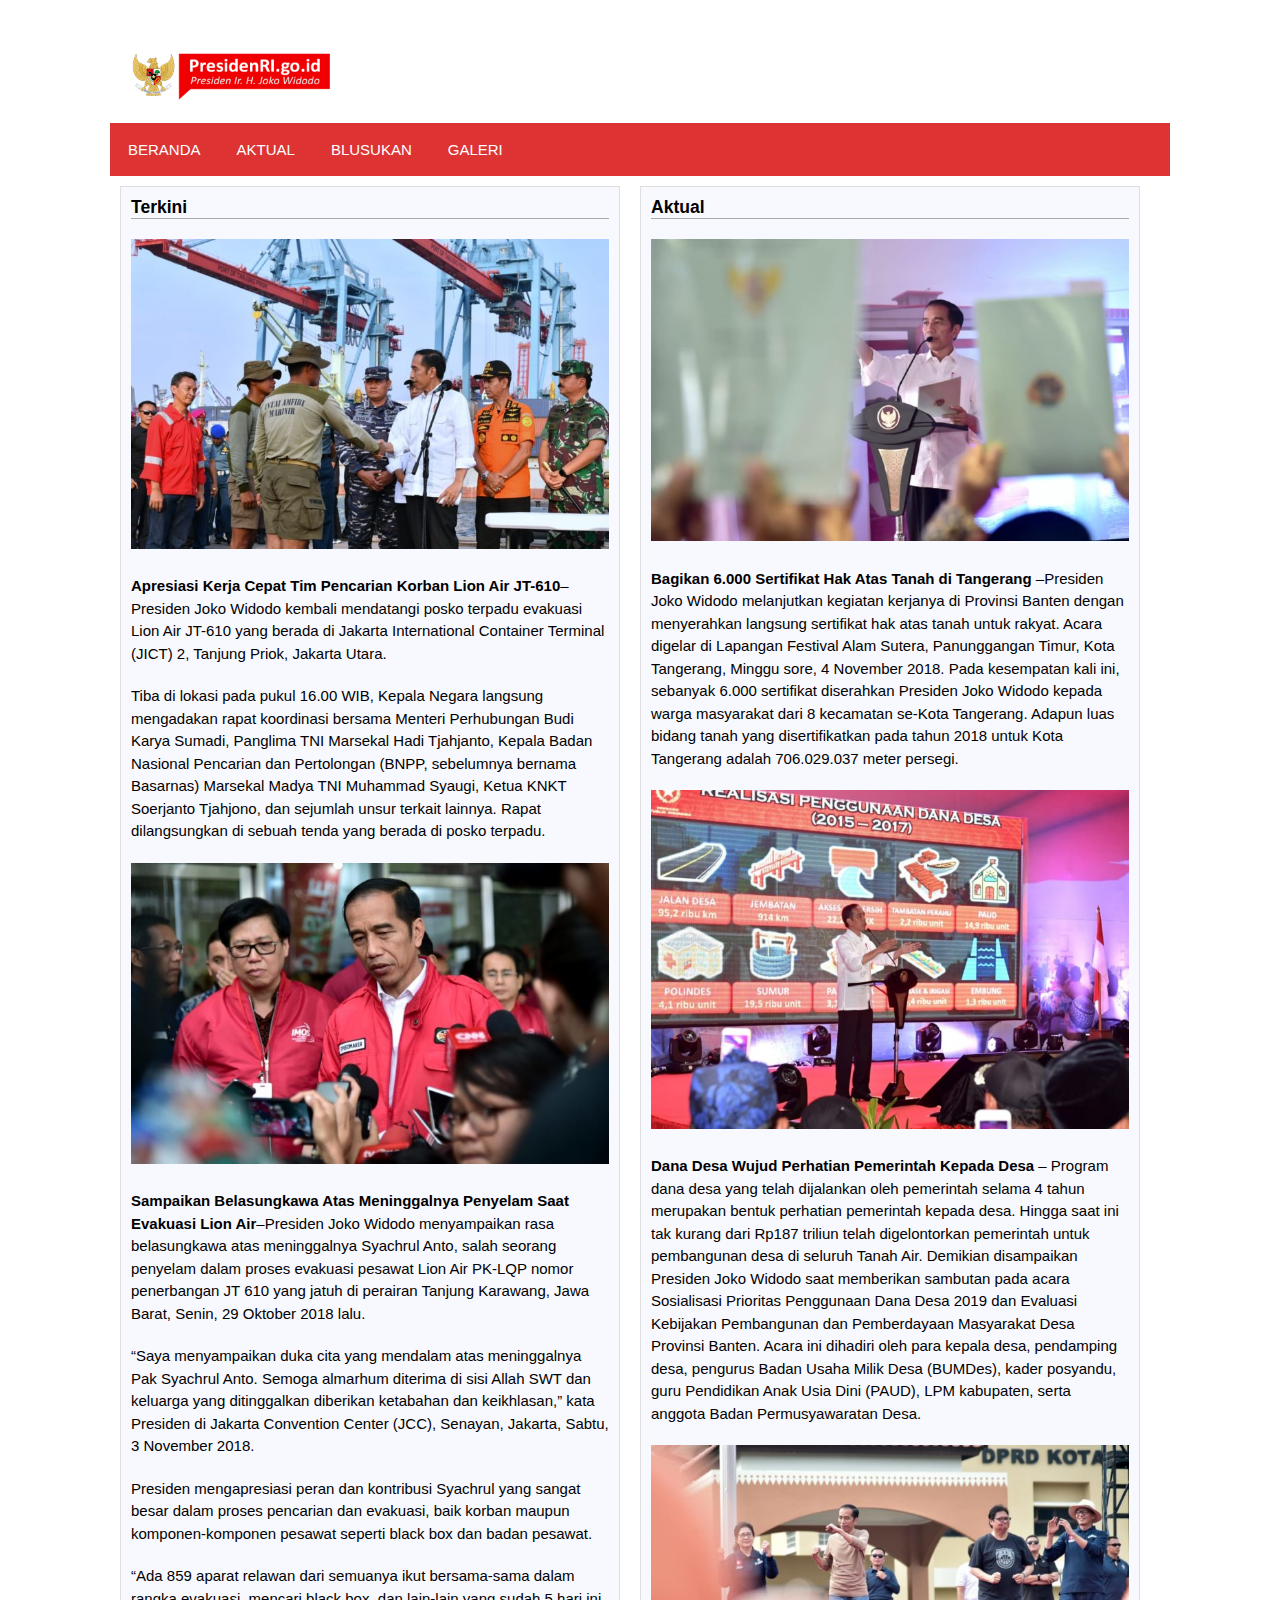
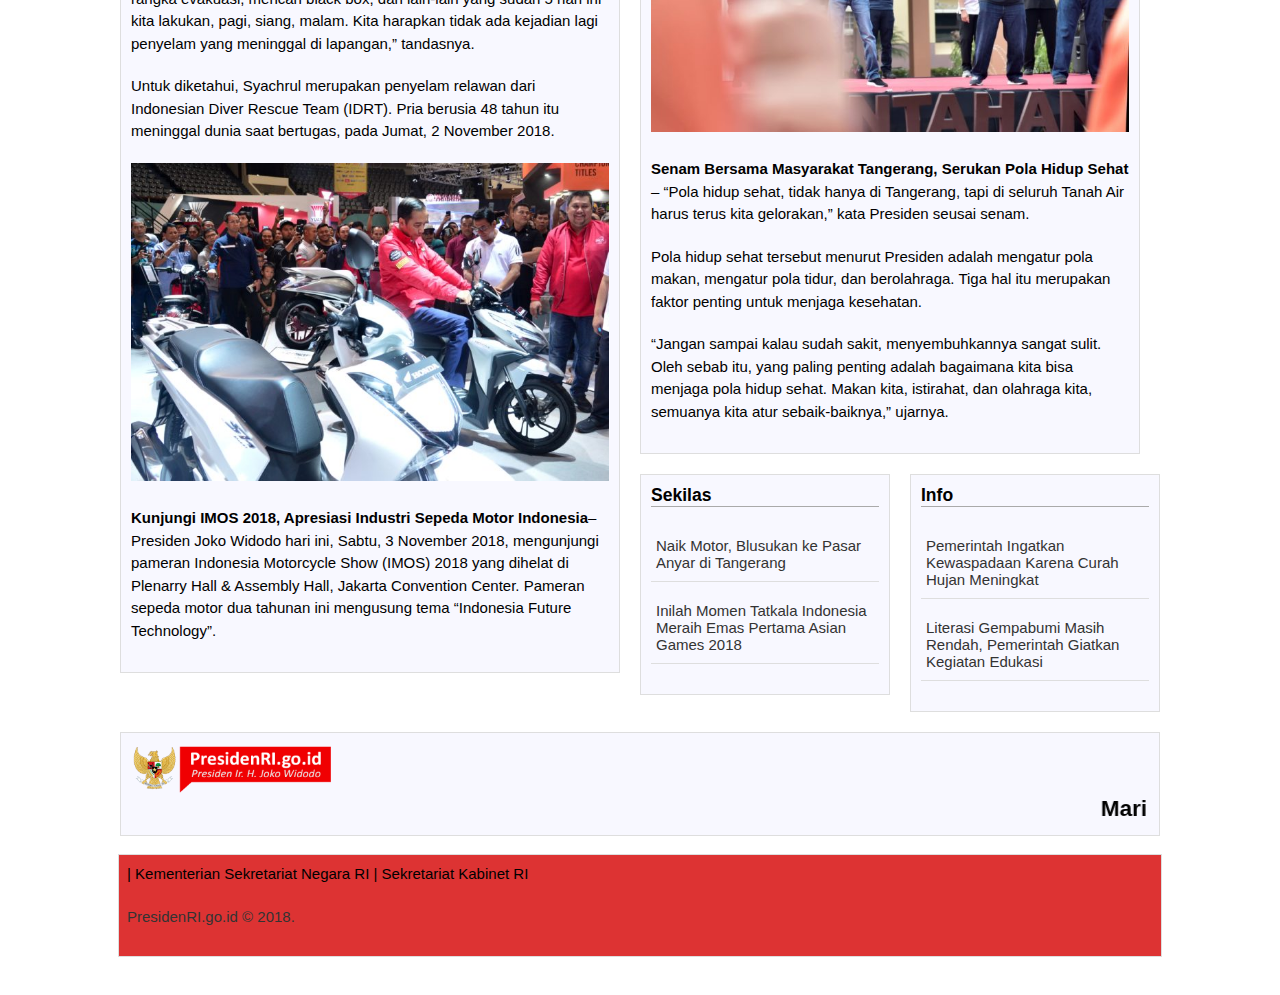
<file: Andin Fairuz Khosyi_A11.2017.10370_A11.4309/aktual.html>
<!DOCTYPE html>
<html lang="en">
<head>
	<link href="logo.png" rel="shortcut icon">
	<meta charset="UTF-8">
	<title>Presiden RI</title>
	<meta name="viewport" content="width=device-width, initial-scale=1.0">
	<link rel="stylesheet" type="text/css" href="stylee.css">
	<script src="javascript.js"></script>
</head>
<body>
	
<div class="backTop"><img src="11.png" width="25" height="10"></div>
<div class="container">
	
	<div class="header">
			<a href="beranda.html"><img src="prs.png" width="200" height="50" alt="head" class="logo"></a>
	</div> <!--/ .header -->
	<div class="menu">
		<ul>
			<li><a href="beranda.html">BERANDA</a></li>
			<li><a href="aktual.html" >AKTUAL</a></li>
			<li><a href="blusukan.html" onclick="cek();">BLUSUKAN</a></li>
			<li><a href="galeri.html" onclick="cek();">GALERI</a></li>
			</ul>
	</div>

	<div class="main">
		<div class="kanan">
			<h3>Terkini</h3>
			<p><img src="t5.jpeg" alt=""></p>
			<p><strong>Apresiasi Kerja Cepat Tim Pencarian Korban Lion Air JT-610</a></strong>–Presiden Joko Widodo kembali mendatangi posko terpadu evakuasi Lion Air JT-610 yang berada di Jakarta International Container Terminal (JICT) 2, Tanjung Priok, Jakarta Utara.</p>

			<p>Tiba di lokasi pada pukul 16.00 WIB, Kepala Negara langsung mengadakan rapat koordinasi bersama Menteri Perhubungan Budi Karya Sumadi, Panglima TNI Marsekal Hadi Tjahjanto, Kepala Badan Nasional Pencarian dan Pertolongan (BNPP, sebelumnya bernama Basarnas) Marsekal Madya TNI Muhammad Syaugi, Ketua KNKT Soerjanto Tjahjono, dan sejumlah unsur terkait lainnya. Rapat dilangsungkan di sebuah tenda yang berada di posko terpadu.</p>

			<p><img src="t6.jpeg" alt=""></p>
			<p><strong>Sampaikan Belasungkawa Atas Meninggalnya Penyelam Saat Evakuasi Lion Air</a></strong>–Presiden Joko Widodo menyampaikan rasa belasungkawa atas meninggalnya Syachrul Anto, salah seorang penyelam dalam proses evakuasi pesawat Lion Air PK-LQP nomor penerbangan JT 610 yang jatuh di perairan Tanjung Karawang, Jawa Barat, Senin, 29 Oktober 2018 lalu.</p>

			<p>“Saya menyampaikan duka cita yang mendalam atas meninggalnya Pak Syachrul Anto. Semoga almarhum diterima di sisi Allah SWT dan keluarga yang ditinggalkan diberikan ketabahan dan keikhlasan,” kata Presiden di Jakarta Convention Center (JCC), Senayan, Jakarta, Sabtu, 3 November 2018.</p>

			<p>Presiden mengapresiasi peran dan kontribusi Syachrul yang sangat besar dalam proses pencarian dan evakuasi, baik korban maupun komponen-komponen pesawat seperti black box dan badan pesawat.</p>

			<p>“Ada 859 aparat relawan dari semuanya ikut bersama-sama dalam rangka evakuasi, mencari black box, dan lain-lain yang sudah 5 hari ini kita lakukan, pagi, siang, malam. Kita harapkan tidak ada kejadian lagi penyelam yang meninggal di lapangan,” tandasnya.</p>

			<p>Untuk diketahui, Syachrul merupakan penyelam relawan dari Indonesian Diver Rescue Team (IDRT). Pria berusia 48 tahun itu meninggal dunia saat bertugas, pada Jumat, 2 November 2018.</p>
			<p><img src="t4.jpeg" alt=""></p>
			<p><strong>Kunjungi IMOS 2018, Apresiasi Industri Sepeda Motor Indonesia</a></strong>–Presiden Joko Widodo hari ini, Sabtu, 3 November 2018, mengunjungi pameran Indonesia Motorcycle Show (IMOS) 2018 yang dihelat di Plenarry Hall & Assembly Hall, Jakarta Convention Center. Pameran sepeda motor dua tahunan ini mengusung tema “Indonesia Future Technology”.</p>


		</div> <!--/ .kanan -->


		<div class="middle">
			<h3>Aktual</h3>
			<p><img src="t1.jpeg" alt=""></p>
			<p><strong>Bagikan 6.000 Sertifikat Hak Atas Tanah di Tangerang</strong> –Presiden Joko Widodo melanjutkan kegiatan kerjanya di Provinsi Banten dengan menyerahkan langsung sertifikat hak atas tanah untuk rakyat. Acara digelar di Lapangan Festival Alam Sutera, Panunggangan Timur, Kota Tangerang, Minggu sore, 4 November 2018.
			Pada kesempatan kali ini, sebanyak 6.000 sertifikat diserahkan Presiden Joko Widodo kepada warga masyarakat dari 8 kecamatan se-Kota Tangerang. Adapun luas bidang tanah yang disertifikatkan pada tahun 2018 untuk Kota Tangerang adalah 706.029.037 meter persegi.</p>
			<p><img src="t2.jpeg" alt=""></p>
			<p><strong>Dana Desa Wujud Perhatian Pemerintah Kepada Desa</strong> – Program dana desa yang telah dijalankan oleh pemerintah selama 4 tahun merupakan bentuk perhatian pemerintah kepada desa. Hingga saat ini tak kurang dari Rp187 triliun telah digelontorkan pemerintah untuk pembangunan desa di seluruh Tanah Air.
			Demikian disampaikan Presiden Joko Widodo saat memberikan sambutan pada acara Sosialisasi Prioritas Penggunaan Dana Desa 2019 dan Evaluasi Kebijakan Pembangunan dan Pemberdayaan Masyarakat Desa Provinsi Banten. Acara ini dihadiri oleh para kepala desa, pendamping desa, pengurus Badan Usaha Milik Desa (BUMDes), kader posyandu, guru Pendidikan Anak Usia Dini (PAUD), LPM kabupaten, serta anggota Badan Permusyawaratan Desa.</p>
			<p><img src="t3.jpeg" alt=""></p>
			<p><strong>Senam Bersama Masyarakat Tangerang, Serukan Pola Hidup Sehat</strong> – “Pola hidup sehat, tidak hanya di Tangerang, tapi di seluruh Tanah Air harus terus kita gelorakan,” kata Presiden seusai senam.

			<p>Pola hidup sehat tersebut menurut Presiden adalah mengatur pola makan, mengatur pola tidur, dan berolahraga. Tiga hal itu merupakan faktor penting untuk menjaga kesehatan.</p>

			<p>“Jangan sampai kalau sudah sakit, menyembuhkannya sangat sulit. Oleh sebab itu, yang paling penting adalah bagaimana kita bisa menjaga pola hidup sehat. Makan kita, istirahat, dan olahraga kita, semuanya kita atur sebaik-baiknya,” ujarnya.</p>
			
			
		</div> 
		<div class="right">
			<h3>Sekilas</h3>
			<p>
				<ul>
					<li><a href="#">Naik Motor, Blusukan ke Pasar Anyar di Tangerang</a></li>
					<li><a href="#">Inilah Momen Tatkala Indonesia Meraih Emas Pertama Asian Games 2018</a></li>
					
				</ul>
			</p>
		</div> <!--/ .right -->
				<div class="right">
			<h3>Info</h3>
			<p>
				<ul>
					<li><a href="#">Pemerintah Ingatkan Kewaspadaan Karena Curah Hujan Meningkat</a></li>
					<li><a href="#">Literasi Gempabumi Masih Rendah, Pemerintah Giatkan Kegiatan Edukasi</a></li>
					
				</ul>
			</p>
		</div> <!--/ .right -->

		
		<script src="https://code.jquery.com/jquery-3.2.1.min.js"></script>
		<script type="text/javascript">
	    var $backToTop = $(".backTop");
	    $backToTop.hide();
	    $(window).on('scroll', function() {
	      if ($(this).scrollTop() > 100) {
	        $backToTop.fadeIn();
	      } else {
	        $backToTop.fadeOut();
	      }
	    });

	    $backToTop.on('click', function(e) {
	      $("html, body").animate({scrollTop: 0}, 500);
	    });
	</script>

		<script type='text/javascript'>
	//<![CDATA[
	$(document).ready(function() {
	    var stickyNavTop = $('.menu ul').offset().top; 
	    var stickyNav = function(){
	        var scrollTop = $(window).scrollTop();  
	        if (scrollTop > stickyNavTop) { 
	            $('.menu ul').css({ 'position': 'fixed', 'top':0, 'z-index':999 });
	        } else {
	            $('.menu ul').css({ 'position': 'relative' });
	        }
	    };
	    stickyNav();
	    $(window).scroll(function() {
	        stickyNav();
	    });
	});
	//]]>
	</script>

	</div> <!--/ .main -->

	<div class="middle3">
		<a href="beranda.html"><img src="prs.png" width="200" height="50" alt=""></a>
		<marquee><h2>Mari Wujudkan Indonesia Menjadi Negara Yang Lebih Baik!!</h2></marquee>
	</div>

	<div class="footer">
		<p>| Kementerian Sekretariat Negara RI | Sekretariat Kabinet RI </p>
		<p><a href="http://presidenri.go.id">PresidenRI.go.id © 2018.</a></p>
	</div> <!--/ .footer -->
 
</div>

</body>
</html>
</file>
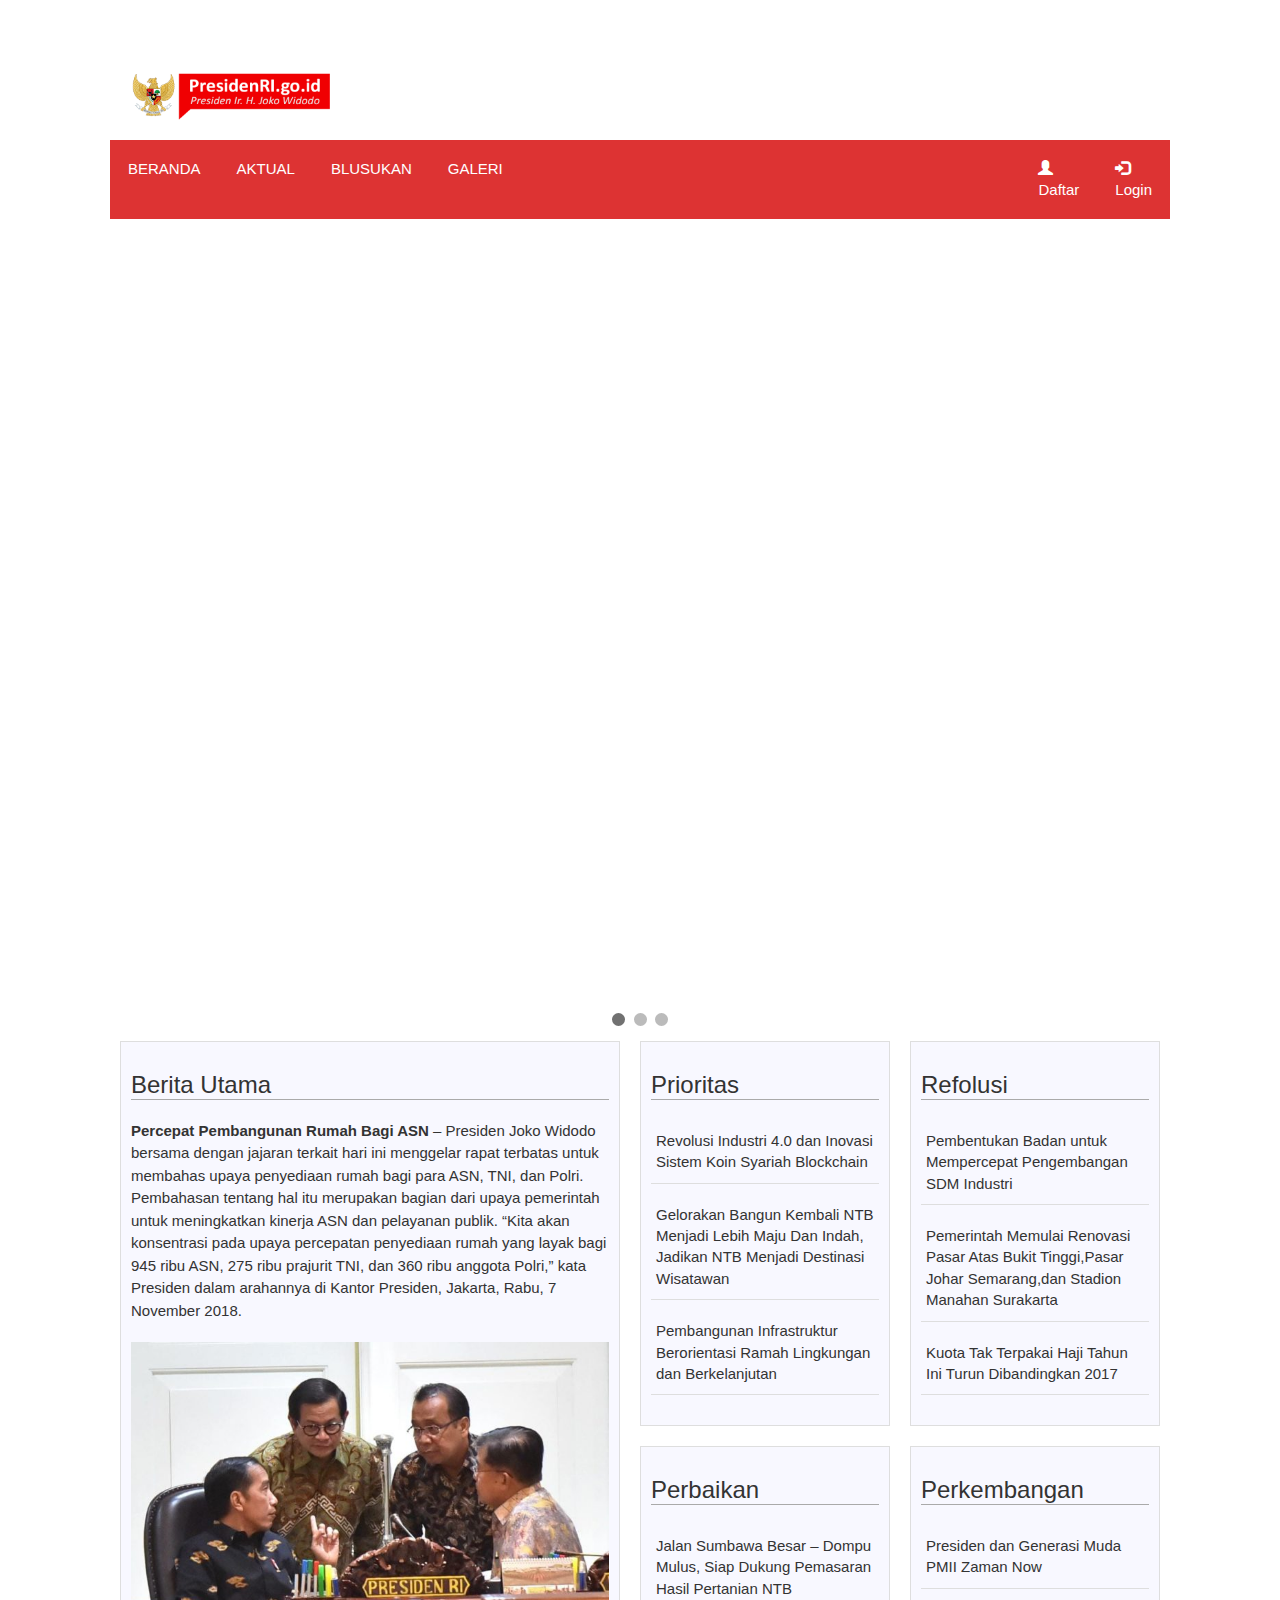
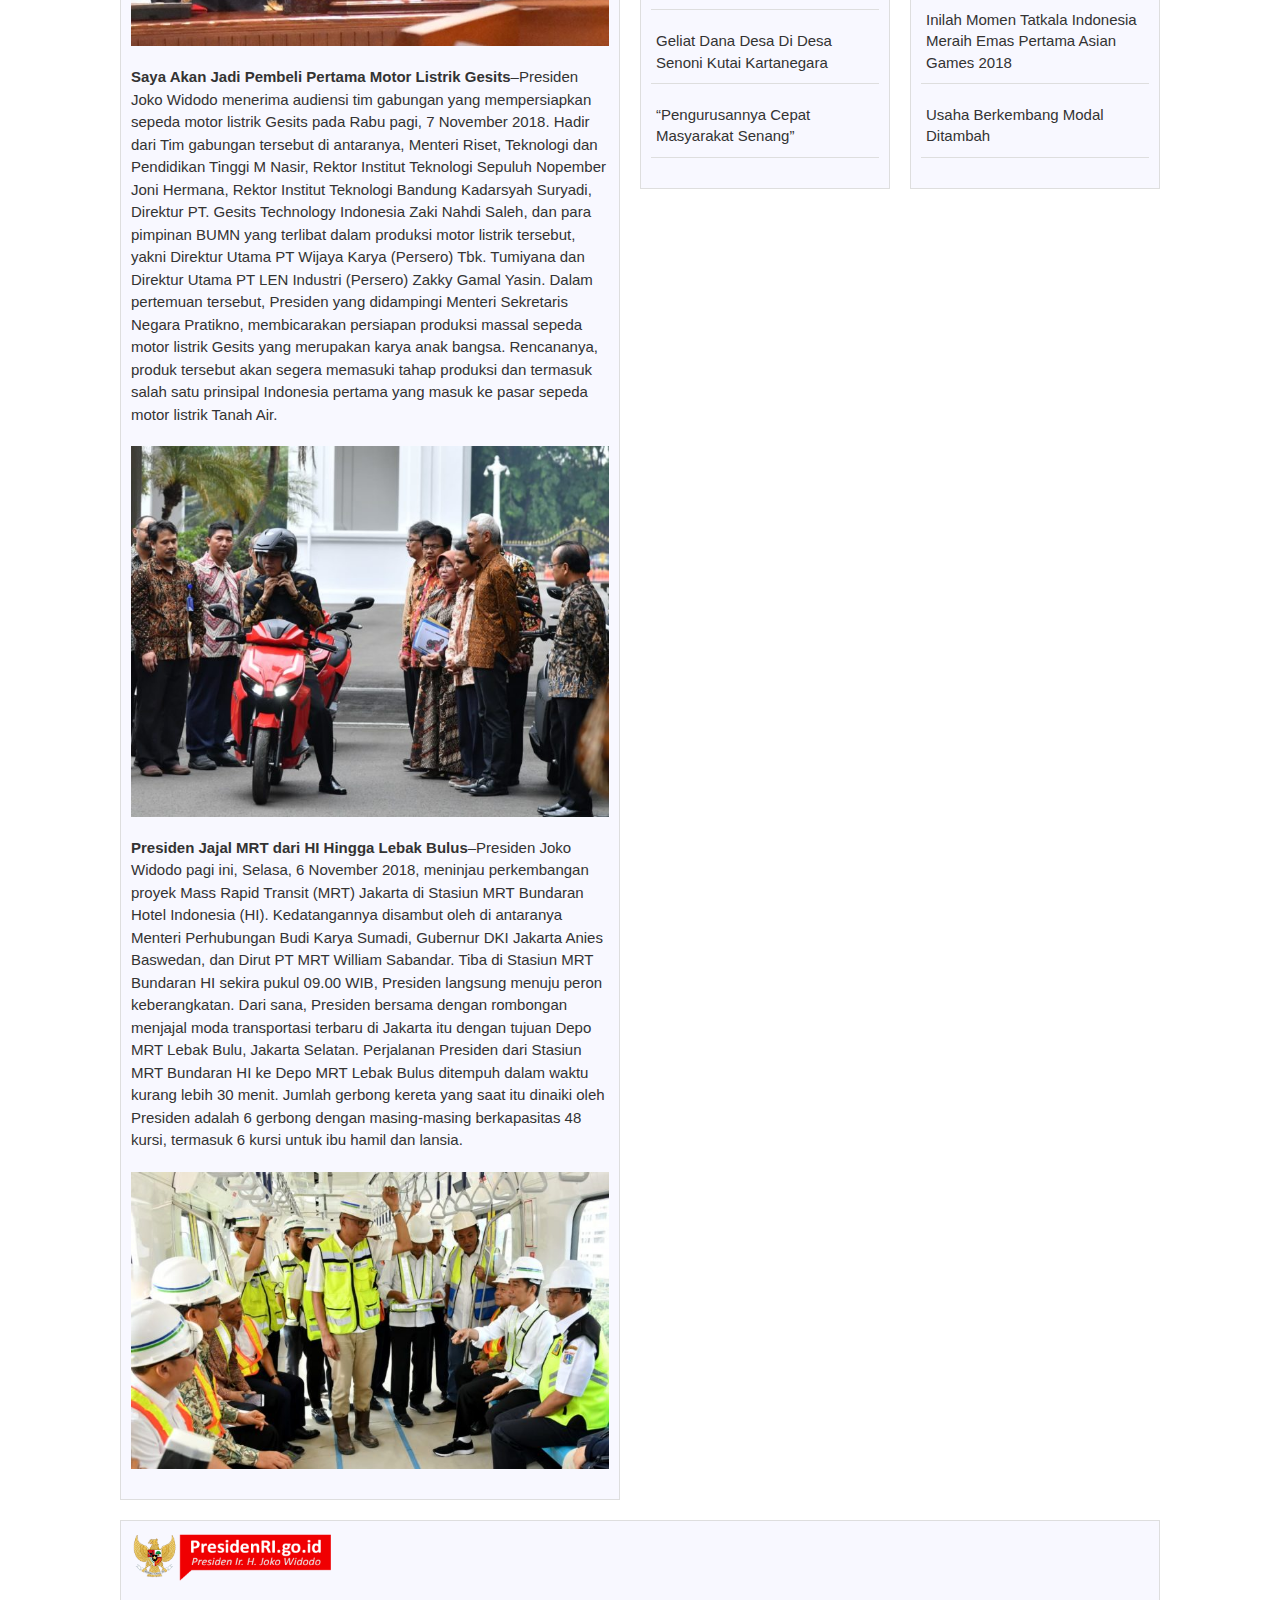
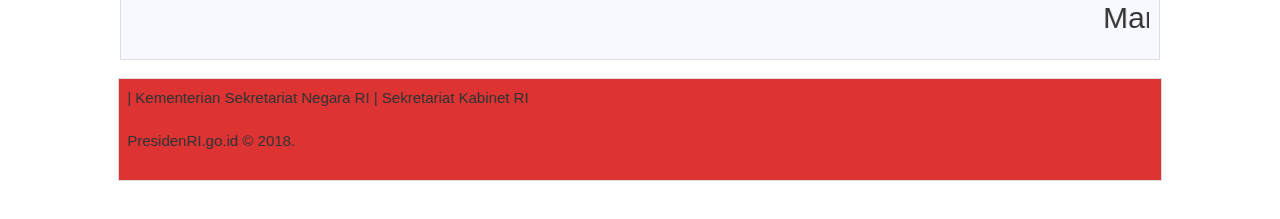
<file: Andin Fairuz Khosyi_A11.2017.10370_A11.4309/beranda.html>
<!DOCTYPE html>
<html lang="en">

<head>
	<link href="logo.png" rel="shortcut icon">
	<meta charset="UTF-8">
	<title>Presiden RI</title>
	<meta name="viewport" content="width=device-width, initial-scale=1.0">
	<link href="https://maxcdn.bootstrapcdn.com/font-awesome/4.2.0/css/font-awesome.min.css" rel="stylesheet">
	<link rel="stylesheet" href="https://maxcdn.bootstrapcdn.com/bootstrap/3.3.7/css/bootstrap.min.css">
  	<script src="https://ajax.googleapis.com/ajax/libs/jquery/3.2.1/jquery.min.js"></script>
  	<script src="https://maxcdn.bootstrapcdn.com/bootstrap/3.3.7/js/bootstrap.min.js"></script>
	<link rel="stylesheet" type="text/css" href="stylee.css">
	<script src="javascript.js"></script>
<body>
   <!-- <body onload = "JavaScript:AutoRefresh(5000);"> -->
<div class="backTop"><img src="11.png" width="25" height="10"></div>
<div class="container">
	<p id="name"></p>
	
	<div class="header">
			<a href="beranda.html"><img src="prs.png" width="200" height="50" alt="head" class="logo"></a>
			      <!-- <p>This page will refresh every 5 seconds.</p> -->
	</div> <!--/ .header -->
	<div class="menu">
		<meta name="viewport" content="width=320">
		<ul>
			<li><a href="beranda.html">BERANDA</a></li>
			<li><a href="aktual.html" onclick="cek();">AKTUAL</a></li>
			<li><a href="blusukan.html" onclick="cek();">BLUSUKAN</a></li>
			<li><a href="galeri.html" onclick="cek();">GALERI</a></li>
			<ul class="nav navbar-nav navbar-right">
			</ul>
		    <li data-toggle="modal" data-target="#mydaftar"><a href="#"><span class="glyphicon glyphicon-user"></span> Daftar</a></li>
		    <li data-toggle="modal" data-target="#mylogin"><a href="#"><span class="glyphicon glyphicon-log-in"></span> Login</a></li>

	</div>

<!-- Modal daftar -->
<div id="mydaftar" class="modal fade" role="dialog">
  <div class="modal-dialog">

    <!-- Modal content-->
    <div class="modal-content">
      <div class="modal-header">
        <button type="button" class="close" data-dismiss="modal">&times;</button>
        <h4 class="modal-title">Pendaftaran Mitra Presiden</h4>
      </div>
      <div class="modal-body">
        <form>
     <div class="form-group">
      <label for="exampleInputEmail1">Fullname</label>
      <input type="text" class="form-control" id="Fullname" placeholder="Fullname">
    </div>
    <div class="form-group">
      <label for="exampleInputEmail1">Username</label>
      <input type="text" class="form-control" id="username" placeholder="Username">
    </div>
    <div class="form-group">
      <label for="exampleInputEmail1">Email address</label>
      <input type="email" class="form-control" id="exampleInputEmail1" placeholder="Email">
    </div>
    <div class="form-group">
      <label for="exampleInputPassword1">Password</label>
      <input type="password" class="form-control" id="exampleInputPassword1" placeholder="Password">
    </div>
  </form>
      </div>
      <div class="modal-footer">
       <button type="button" class="btn btn-success" data-dismiss="modal">Daftar</button>
        <button type="button" class="btn btn-default" data-dismiss="modal">Close</button>
      </div>
    </div>
  </div>
</div>
<!-- end modal daftar -->

<!-- Modal login -->
<div id="mylogin" class="modal fade" role="dialog">
  <div class="modal-dialog">

    <!-- Modal content-->
    <div class="modal-content">
      <div class="modal-header">
        <button type="button" class="close" data-dismiss="modal">&times;</button>
        <h4 class="modal-title">Login Mitra Presiden</h4>
      </div>
      <div class="modal-body">
        <form>
    <div class="form-group">
      <label for="exampleInputEmail1">Username</label>
      <input type="text" class="form-control" id="username" placeholder="Username">
    </div>
    <div class="form-group">
      <label for="exampleInputPassword1">Password</label>
      <input type="password" class="form-control" id="exampleInputPassword1" placeholder="Password">
    </div>
  </form>
      </div>
      <div class="modal-footer">
       <button type="button" class="btn btn-success" data-dismiss="modal">Login</button>
        <button type="button" class="btn btn-default" data-dismiss="modal">Close</button>
      </div>
    </div>
  </div>
</div>
<!-- End Modal Login -->

<!--  -->

<!--  	<h2>Automatic Slideshow</h2>
	<p>Change image every 2 seconds:</p> -->
	<p></p>
 	<div class="slideshow-container">
	<div class="mySlides fade">
<!--  	 <div class="numbertext">1 / 3</div> -->
 	<img src="c.jpeg" style="width:100%">
<!--  	<div class="text">Ekonomi Tumbuh 5,17 persen, Sangat Baik di Tengah Tekanan Global</div> -->
	</div>
 	<div class="mySlides fade">
<!--   <div class="numbertext">2 / 3</div> -->
  	<img src="b.jpeg" style="width:100%">
<!--   	<div class="text">Milenial Bisa Merespon dan Beradaptasi Cepat dengan Perubahan</div> -->
	</div>
 	<div class="mySlides fade">
<!--   <div class="numbertext">3 / 3</div> -->
  	<img src="a.jpeg" style="width:100%">
<!--   	<div class="text">Teknologi Ubah Ketidakmungkinan Jadi Kenyataan</div> -->
	</div>
	</div>
	<br>
	<div style="text-align:center">
	 <span class="dot"></span> 
	 <span class="dot"></span> 
	 <span class="dot"></span> 
	</div>

 	<script> //slide show
	var slideIndex = 0;
	showSlides();
 	function showSlides() {
    var i;
    var slides = document.getElementsByClassName("mySlides");
    var dots = document.getElementsByClassName("dot");
    for (i = 0; i < slides.length; i++) {
       slides[i].style.display = "none";  
    }
    slideIndex++;
    if (slideIndex> slides.length) {slideIndex = 1}    
    for (i = 0; i < dots.length; i++) {
        dots[i].className = dots[i].className.replace(" active", "");
    }
    slides[slideIndex-1].style.display = "block";  
    dots[slideIndex-1].className += " active";
    setTimeout(showSlides, 4000); // Change image every 5 seconds
	}
	</script>

		<!-- back to top -->
		<script src="https://code.jquery.com/jquery-3.2.1.min.js"></script>
		<script type="text/javascript">
	    var $backToTop = $(".backTop");
	    $backToTop.hide();
	    $(window).on('scroll', function() {
	      if ($(this).scrollTop() > 100) {
	        $backToTop.fadeIn();
	      } else {
	        $backToTop.fadeOut();
	      }
	    });

	    $backToTop.on('click', function(e) {
	      $("html, body").animate({scrollTop: 0}, 400);
	    });
	</script>

		<script type='text/javascript'> //menu melayang
		//<![CDATA[
		$(document).ready(function() {
		    var stickyNavTop = $('.menu ul').offset().top; 
		    var stickyNav = function(){
		        var scrollTop = $(window).scrollTop();  
		        if (scrollTop > stickyNavTop) { 
		            $('.menu ul').css({ 'position': 'fixed', 'top':0, 'z-index':999 });
		        } else {
		            $('.menu ul').css({ 'position': 'relative' });
		        }
		    };
		    stickyNav();
		    $(window).scroll(function() {
		        stickyNav();
		    });
		});
		//]]>
		</script>

		 <script>
		/* Toggle between adding and removing the "responsive" class to topnav when the user clicks on the icon */
		function myFunction() {
    	document.getElementsByClassName("menu")[0].classList.toggle("responsive");}
    </script>

		<div class="main">
		<div class="middle">
			<h3>Berita Utama</h3>
			<p><strong><a href="beranda.html">Percepat Pembangunan Rumah Bagi ASN </a></strong>– Presiden Joko Widodo bersama dengan jajaran terkait hari ini menggelar rapat terbatas untuk membahas upaya penyediaan rumah bagi para ASN, TNI, dan Polri. Pembahasan tentang hal itu merupakan bagian dari upaya pemerintah untuk meningkatkan kinerja ASN dan pelayanan publik.

			“Kita akan konsentrasi pada upaya percepatan penyediaan rumah yang layak bagi 945 ribu ASN, 275 ribu prajurit TNI, dan 360 ribu anggota Polri,” kata Presiden dalam arahannya di Kantor Presiden, Jakarta, Rabu, 7 November 2018.</p>
			<p><img src="1.jpeg" alt=""></p>
			<p><strong><a href="beranda.html">Saya Akan Jadi Pembeli Pertama Motor Listrik Gesits</a></strong>–Presiden Joko Widodo menerima audiensi tim gabungan yang mempersiapkan sepeda motor listrik Gesits pada Rabu pagi, 7 November 2018. Hadir dari Tim gabungan tersebut di antaranya, Menteri Riset, Teknologi dan Pendidikan Tinggi M Nasir, Rektor Institut Teknologi Sepuluh Nopember Joni Hermana, Rektor Institut Teknologi Bandung Kadarsyah Suryadi, Direktur PT. Gesits Technology Indonesia Zaki Nahdi Saleh, dan para pimpinan BUMN yang terlibat dalam produksi motor listrik tersebut, yakni Direktur Utama PT Wijaya Karya (Persero) Tbk. Tumiyana dan Direktur Utama PT LEN Industri (Persero) Zakky Gamal Yasin.

			Dalam pertemuan tersebut, Presiden yang didampingi Menteri Sekretaris Negara Pratikno, membicarakan persiapan produksi massal sepeda motor listrik Gesits yang merupakan karya anak bangsa. Rencananya, produk tersebut akan segera memasuki tahap produksi dan termasuk salah satu prinsipal Indonesia pertama yang masuk ke pasar sepeda motor listrik Tanah Air.</p>	
			<p><img src="2.jpeg" alt=""></p>
			<p><strong><a href="beranda.html">Presiden Jajal MRT dari HI Hingga Lebak Bulus</a></strong>–Presiden Joko Widodo pagi ini, Selasa, 6 November 2018, meninjau perkembangan proyek Mass Rapid Transit (MRT) Jakarta di Stasiun MRT Bundaran Hotel Indonesia (HI). Kedatangannya disambut oleh di antaranya Menteri Perhubungan Budi Karya Sumadi, Gubernur DKI Jakarta Anies Baswedan, dan Dirut PT MRT William Sabandar.

			Tiba di Stasiun MRT Bundaran HI sekira pukul 09.00 WIB, Presiden langsung menuju peron keberangkatan. Dari sana, Presiden bersama dengan rombongan menjajal moda transportasi terbaru di Jakarta itu dengan tujuan Depo MRT Lebak Bulu, Jakarta Selatan.

			Perjalanan Presiden dari Stasiun MRT Bundaran HI ke Depo MRT Lebak Bulus ditempuh dalam waktu kurang lebih 30 menit. Jumlah gerbong kereta yang saat itu dinaiki oleh Presiden adalah 6 gerbong dengan masing-masing berkapasitas 48 kursi, termasuk 6 kursi untuk ibu hamil dan lansia.</p>
			<p><img src="3.jpeg" alt=""></p>
		</div> <!--/ .middle -->

<div class="right">
			<h3>Prioritas</h3>
			<p>
				<ul>
					<li><a href="#">Revolusi Industri 4.0 dan Inovasi Sistem Koin Syariah Blockchain</a></li>
					<li><a href="#">Gelorakan Bangun Kembali NTB Menjadi Lebih Maju Dan Indah, Jadikan NTB Menjadi Destinasi Wisatawan</a></li>
					<li><a href="#">Pembangunan Infrastruktur Berorientasi Ramah Lingkungan dan Berkelanjutan</a></li>
				</ul>
			</p>
		</div> <!--/ .right -->
		<div class="right">
			<h3>Refolusi </h3>
			<p>
				<ul>
					<li><a href="#">Pembentukan Badan untuk Mempercepat Pengembangan SDM Industri</a></li>
					<li><a href="#">Pemerintah Memulai Renovasi Pasar Atas Bukit Tinggi,Pasar Johar Semarang,dan Stadion Manahan Surakarta</a></li>
					<li><a href="#">Kuota Tak Terpakai Haji Tahun Ini Turun Dibandingkan 2017</a></li>
					</ul>
			</p>
		</div> <!--/ .right -->

<div class="right">
			<h3>Perbaikan</h3>
			<p>
				<ul>
					<li><a href="#">Jalan Sumbawa Besar – Dompu Mulus, Siap Dukung Pemasaran Hasil Pertanian NTB</a></li>
					<li><a href="#">Geliat Dana Desa Di Desa Senoni Kutai Kartanegara</a></li>
					<li><a href="#">“Pengurusannya Cepat Masyarakat Senang”</a></li>
					
				</ul>
			</p>
		</div> <!--/ .right -->
		<div class="right">
			<h3>Perkembangan</h3>
			<p>
				<ul>
					<li><a href="#">Presiden dan Generasi Muda PMII Zaman Now</a></li>
					<li><a href="#">Inilah Momen Tatkala Indonesia Meraih Emas Pertama Asian Games 2018</a></li>
					<li><a href="#">Usaha Berkembang Modal Ditambah</a></li>
			</p>
		</div> <!--/ .right -->
	</div> <!--/ .main -->


	<div class="middle3">
		<a href="beranda.html"><img src="prs.png" width="200" height="50" alt=""></a>
		<marquee><h2>Mari Wujudkan Indonesia Menjadi Negara Yang Lebih Baik!!</h2></marquee>
	</div>

	<div class="footer">
		<p>| Kementerian Sekretariat Negara RI | Sekretariat Kabinet RI </p>
		<p><a href="http://presidenri.go.id">PresidenRI.go.id © 2018.</a></p>
	</div> <!--/ .footer -->
 

</div>
</body>
</html>
</div>
</file>
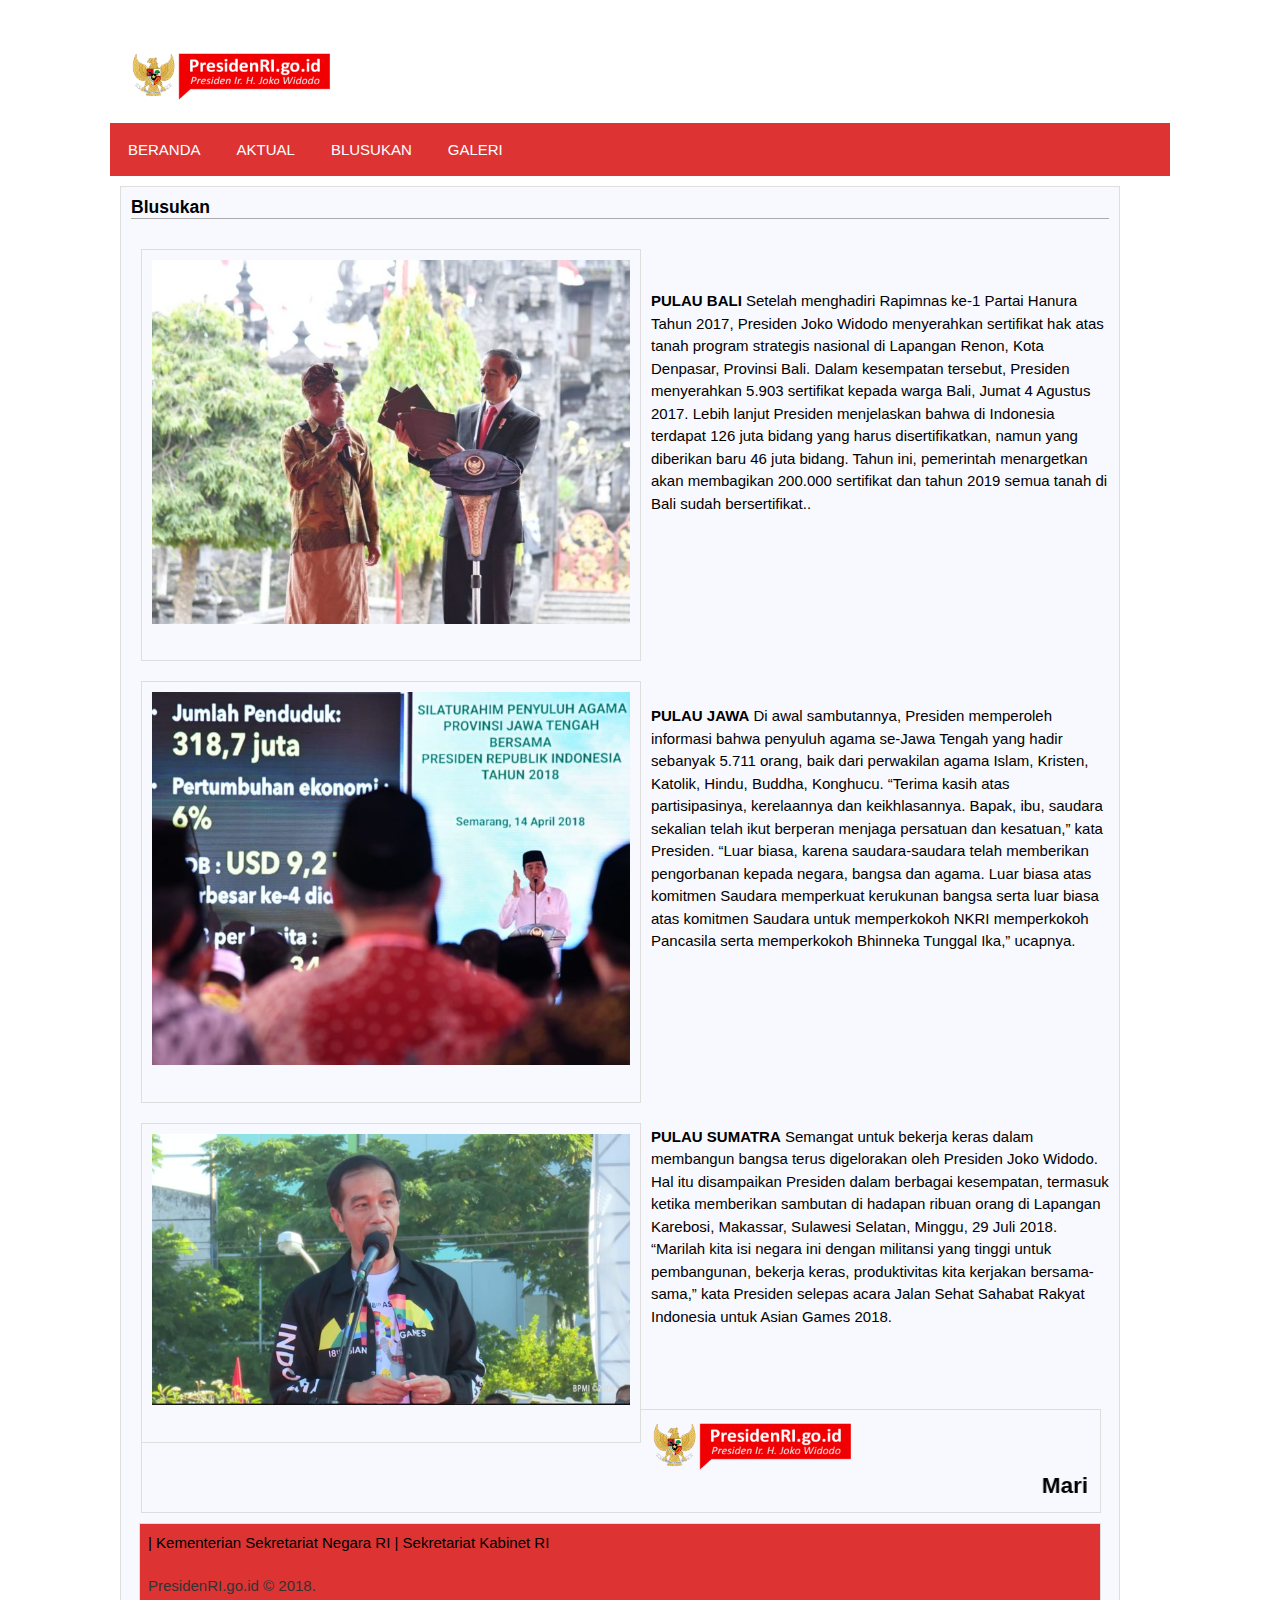
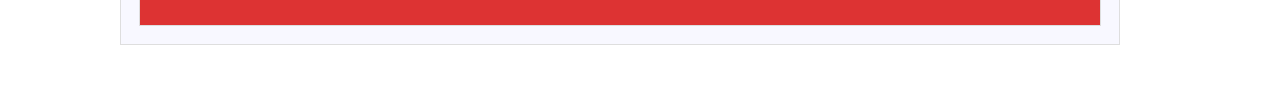
<file: Andin Fairuz Khosyi_A11.2017.10370_A11.4309/blusukan.html>
<!DOCTYPE html>
<html lang="en">
<head>
	<link href="logo.png" rel="shortcut icon">
	<meta charset="UTF-8">
	<title>Presiden RI</title>
	<meta name="viewport" content="width=device-width, initial-scale=1.0">
	<link rel="stylesheet" type="text/css" href="stylee.css">
	<script src="javascript.js"></script>
</head>
<body>
	
<div class="backTop"><img src="11.png" width="25" height="10"></div>
<div class="container">
	
	<div class="header">
			<a href="beranda.html"><img src="prs.png" width="200" height="50" alt="head" class="logo"></a>
	</div> <!--/ .header -->
	<div class="menu">
		<ul>
			<li><a href="beranda.html">BERANDA</a></li>
			<li><a href="aktual.html" onclick="cek();">AKTUAL</a></li>
			<li><a href="blusukan.html">BLUSUKAN</a></li>
			<li><a href="galeri.html" onclick="cek();">GALERI</a></li>
			</ul>
	</div>
			<div class="main">
		
<div class="middle1">
			<h3>Blusukan</h3>
			
			<div class="middle">
			<p><img src="blusuk1.jpeg" alt=""></p></div>
			<BR><BR><BR><P><strong>PULAU BALI</strong> Setelah menghadiri Rapimnas ke-1 Partai Hanura Tahun 2017, Presiden Joko Widodo menyerahkan sertifikat hak atas tanah program strategis nasional di Lapangan Renon, Kota Denpasar, Provinsi Bali. Dalam kesempatan tersebut, Presiden menyerahkan 5.903 sertifikat kepada warga Bali, Jumat 4 Agustus 2017.

			Lebih lanjut Presiden menjelaskan bahwa di Indonesia terdapat 126 juta bidang yang harus disertifikatkan, namun yang diberikan baru 46 juta bidang. Tahun ini, pemerintah menargetkan akan membagikan 200.000 sertifikat dan tahun 2019 semua tanah di Bali sudah bersertifikat..
			</P></BR></BR></BR></BR>
			<div class="middle">
			<p><img src="blusuk2.jpeg" width="500" height="550" alt=""></p></div>
			<BR><BR><BR><BR><BR><BR><P><strong>PULAU JAWA</strong> Di awal sambutannya, Presiden memperoleh informasi bahwa penyuluh agama se-Jawa Tengah yang hadir sebanyak 5.711 orang, baik dari perwakilan agama Islam, Kristen, Katolik, Hindu, Buddha, Konghucu. “Terima kasih atas partisipasinya, kerelaannya dan keikhlasannya. Bapak, ibu, saudara sekalian telah ikut berperan menjaga persatuan dan kesatuan,” kata Presiden.

			“Luar biasa, karena saudara-saudara telah memberikan pengorbanan kepada negara, bangsa dan agama. Luar biasa atas komitmen Saudara memperkuat kerukunan bangsa serta luar biasa atas komitmen Saudara untuk memperkokoh NKRI memperkokoh Pancasila serta memperkokoh Bhinneka Tunggal Ika,” ucapnya.
			</P></BR></BR></BR></BR></BR></BR>
			<div class="middle">
			<p><img src="blusuk3.png" width="700" height="850" alt=""></p></div>
			<BR><BR><BR><P><strong>PULAU SUMATRA</strong> Semangat untuk bekerja keras dalam membangun bangsa terus digelorakan oleh Presiden Joko Widodo. Hal itu disampaikan Presiden dalam berbagai kesempatan, termasuk ketika memberikan sambutan di hadapan ribuan orang di Lapangan Karebosi, Makassar, Sulawesi Selatan, Minggu, 29 Juli 2018.

			“Marilah kita isi negara ini dengan militansi yang tinggi untuk pembangunan, bekerja keras, produktivitas kita kerjakan bersama-sama,” kata Presiden selepas acara Jalan Sehat Sahabat Rakyat Indonesia untuk Asian Games 2018.
			</P></BR></BR></BR>


		<script src="https://code.jquery.com/jquery-3.2.1.min.js"></script>
		<script type="text/javascript">
	    var $backToTop = $(".backTop");
	    $backToTop.hide();
	    $(window).on('scroll', function() {
	      if ($(this).scrollTop() > 100) {
	        $backToTop.fadeIn();
	      } else {
	        $backToTop.fadeOut();
	      }
	    });

	    $backToTop.on('click', function(e) {
	      $("html, body").animate({scrollTop: 0}, 500);
	    });
	</script>

		<script type='text/javascript'>
	//<![CDATA[
	$(document).ready(function() {
	    var stickyNavTop = $('.menu ul').offset().top; 
	    var stickyNav = function(){
	        var scrollTop = $(window).scrollTop();  
	        if (scrollTop > stickyNavTop) { 
	            $('.menu ul').css({ 'position': 'fixed', 'top':0, 'z-index':999 });
	        } else {
	            $('.menu ul').css({ 'position': 'relative' });
	        }
	    };
	    stickyNav();
	    $(window).scroll(function() {
	        stickyNav();
	    });
	});
	//]]>
	</script>

			
	<div class="middle4">
		<a href="beranda.html"><img src="prs.png" width="200" height="50" alt=""></a>
		<marquee><h2>Mari Wujudkan Indonesia Menjadi Negara Yang Lebih Baik!!</h2></marquee>
	</div>

	<div class="footer">
		<p>| Kementerian Sekretariat Negara RI | Sekretariat Kabinet RI </p>
		<p><a href="http://presidenri.go.id">PresidenRI.go.id © 2018.</a></p>
	</div> <!--/ .footer -->
 
</div>

</body>
</html>
</file>
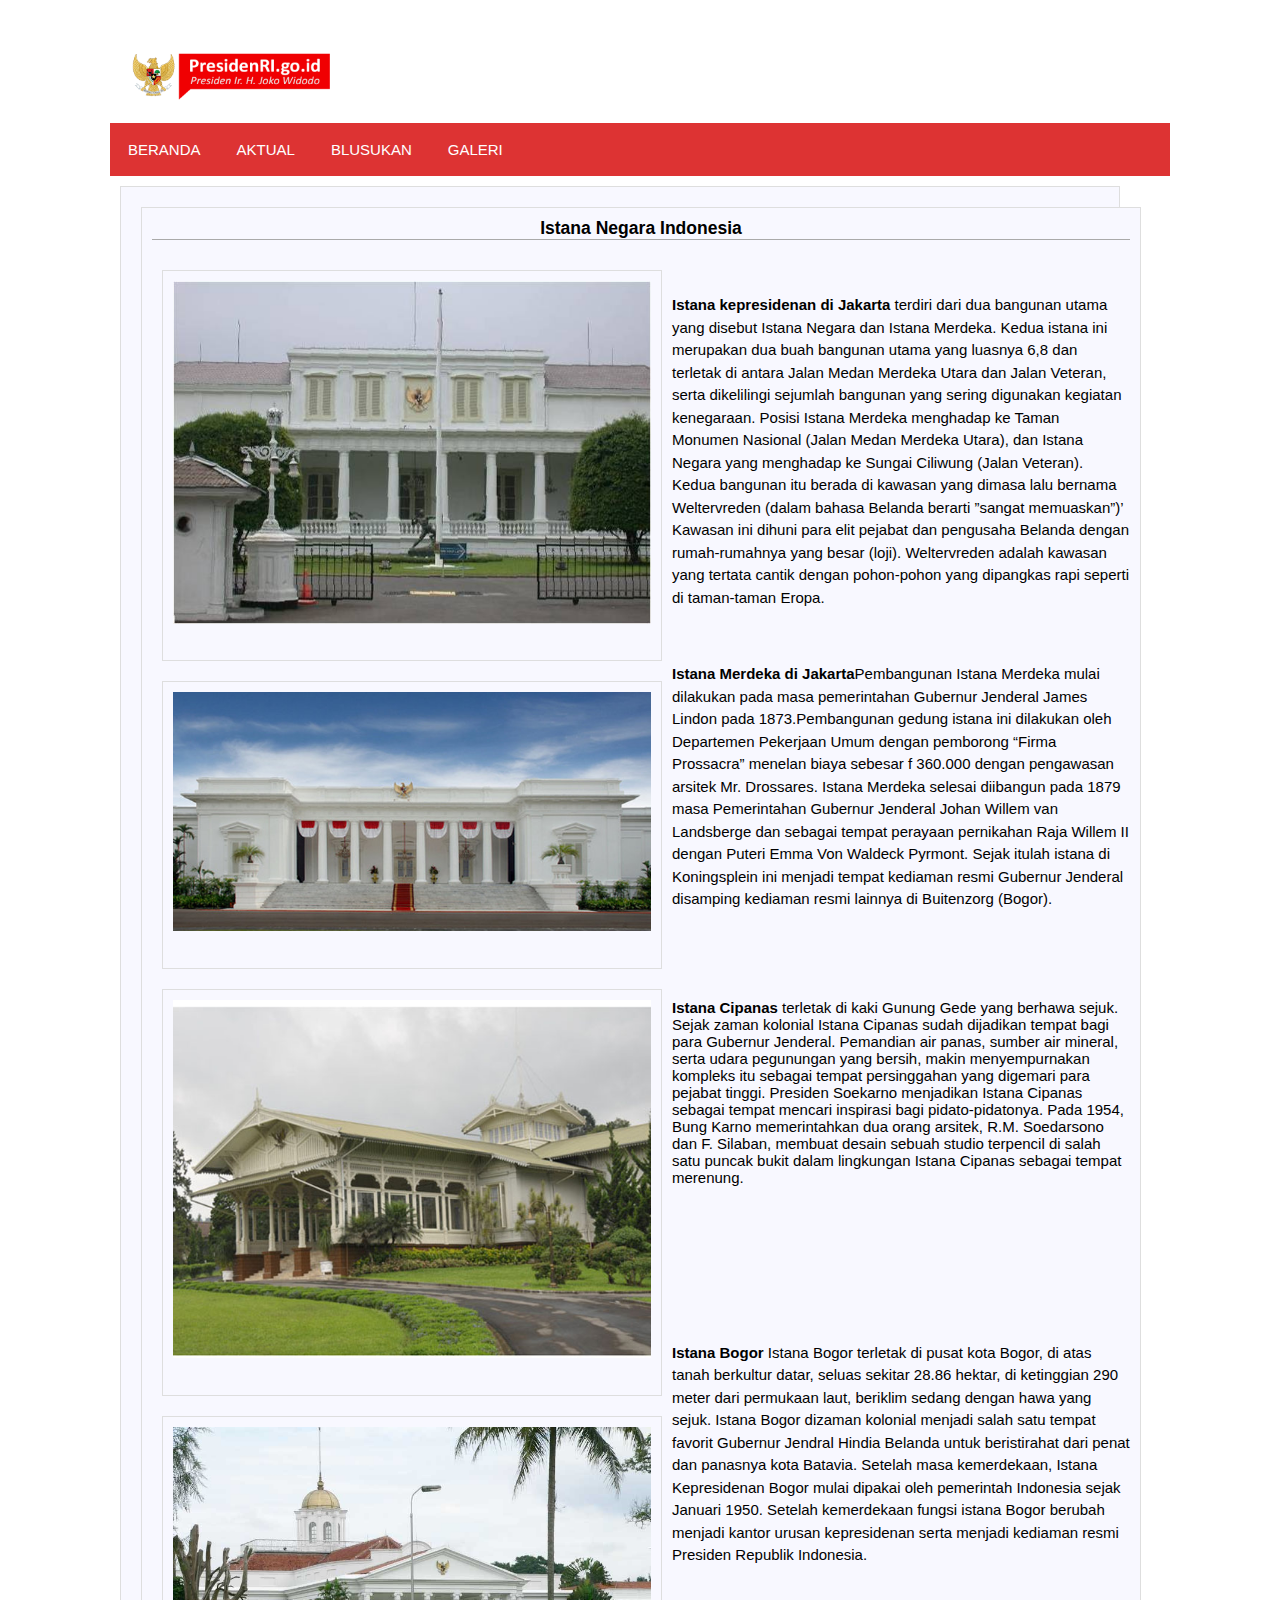
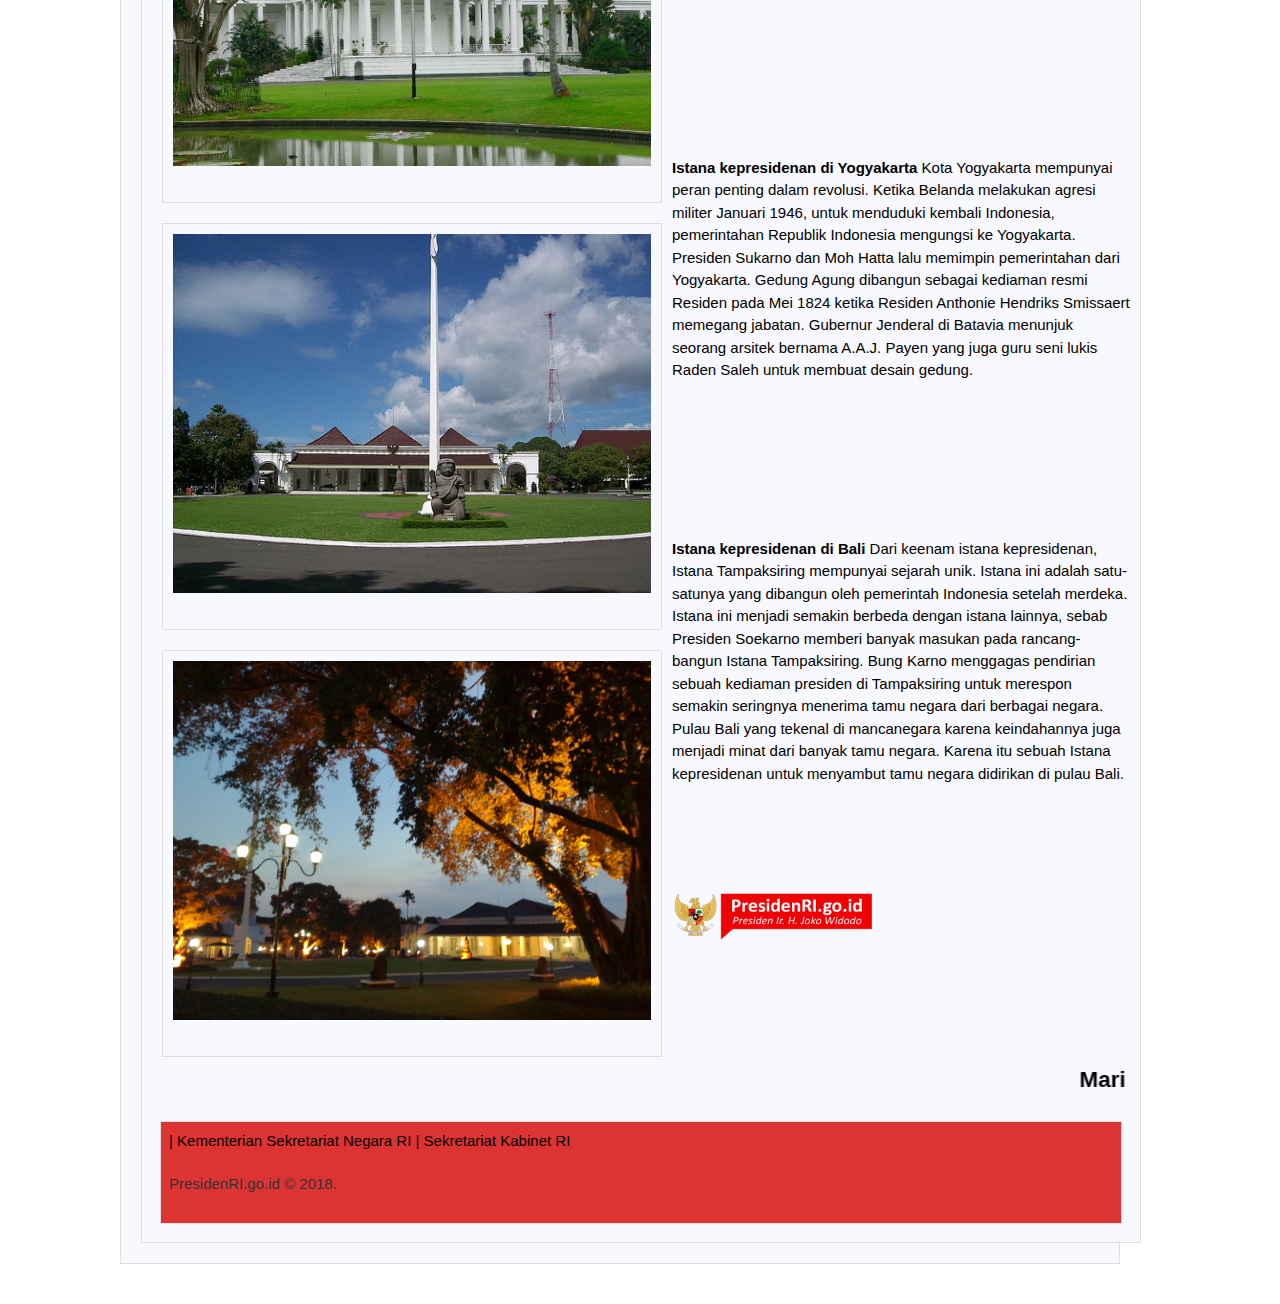
<file: Andin Fairuz Khosyi_A11.2017.10370_A11.4309/galeri.html>
<!DOCTYPE html>
<html lang="en">
<head>
	<link href="logo.png" rel="shortcut icon">
	<meta charset="UTF-8">
	<title>Presiden RI</title>
	<meta name="viewport" content="width=device-width, initial-scale=1.0">
	<link rel="stylesheet" type="text/css" href="stylee.css">
	<script src="javascript.js"></script>
</head>
<body>
	
<div class="backTop"><img src="11.png" width="25" height="10"></div>
<div class="container">
	
	<div class="header">
			<a href="beranda.html"><img src="prs.png" width="200" height="50" alt="head" class="logo"></a>
	</div> <!--/ .header -->
	<div class="menu">
		<ul>
			<li><a href="beranda.html">BERANDA</a></li>
			<li><a href="aktual.html" onclick="cek();">AKTUAL</a></li>
			<li><a href="blusukan.html" onclick="cek();">BLUSUKAN</a></li>
			<li><a href="galeri.html">GALERI</a></li>
			</ul>
	</div>


<div class="main">

		<div class="middle1">
			<div class="middle1">
			<h3><center>Istana Negara Indonesia</center></h3>
			
			<div class="middle">
			<p><img src="istana1.jpg" alt=""></p></div>
			<BR><BR><P><strong>Istana kepresidenan di Jakarta</strong>  terdiri dari dua bangunan utama yang disebut Istana Negara dan Istana Merdeka. Kedua istana ini merupakan dua buah bangunan utama yang luasnya 6,8 dan terletak di antara Jalan Medan Merdeka Utara dan Jalan Veteran, serta dikelilingi sejumlah bangunan yang sering digunakan kegiatan kenegaraan.
			Posisi Istana Merdeka menghadap ke Taman Monumen Nasional (Jalan Medan Merdeka Utara), dan Istana Negara yang menghadap ke Sungai Ciliwung (Jalan Veteran). Kedua bangunan itu berada di kawasan yang dimasa lalu bernama Weltervreden (dalam bahasa Belanda berarti ”sangat memuaskan”)’ Kawasan ini dihuni para elit pejabat dan pengusaha Belanda dengan rumah-rumahnya yang besar (loji). Weltervreden adalah kawasan yang tertata cantik dengan pohon-pohon yang dipangkas rapi seperti di taman-taman Eropa.
			</P></BR></BR>
			<div class="middle">
			<p><img src="istana2.jpg" alt=""></p></div>
			<P><strong>Istana Merdeka di Jakarta</strong>Pembangunan Istana Merdeka mulai dilakukan pada masa pemerintahan Gubernur Jenderal James Lindon pada 1873.Pembangunan gedung istana ini dilakukan oleh  Departemen Pekerjaan Umum dengan pemborong “Firma Prossacra” menelan biaya sebesar f 360.000 dengan pengawasan arsitek Mr. Drossares. Istana Merdeka selesai diibangun  pada 1879 masa Pemerintahan Gubernur Jenderal Johan Willem van Landsberge dan sebagai tempat perayaan pernikahan Raja Willem II dengan Puteri Emma Von Waldeck Pyrmont. Sejak itulah istana di Koningsplein ini menjadi tempat kediaman resmi Gubernur Jenderal disamping kediaman resmi lainnya di Buitenzorg (Bogor).
			</P>
			<div class="middle">
			<p><img src="istana3.jpg" alt=""></p></div>
			<BR><BR><BR><BR><strong>Istana Cipanas</strong> terletak di kaki Gunung Gede yang berhawa sejuk. Sejak zaman kolonial Istana Cipanas sudah dijadikan tempat bagi para Gubernur Jenderal. Pemandian air panas, sumber air mineral, serta udara pegunungan yang bersih, makin menyempurnakan kompleks itu sebagai tempat persinggahan yang digemari para pejabat tinggi. Presiden Soekarno menjadikan Istana Cipanas sebagai tempat mencari inspirasi bagi pidato-pidatonya.
			Pada 1954, Bung Karno memerintahkan dua orang arsitek, R.M. Soedarsono dan F. Silaban, membuat desain sebuah studio terpencil di salah satu puncak bukit dalam lingkungan Istana Cipanas sebagai tempat merenung.
			</P></BR></BR></BR></BR>
			<div class="middle">
			<p><img src="istana4.jpg" alt=""></p></div>
			<BR><BR><BR><BR><P><strong>Istana Bogor</strong>  Istana Bogor terletak di pusat kota Bogor, di atas tanah berkultur datar, seluas sekitar 28.86 hektar, di ketinggian 290 meter dari permukaan laut, beriklim sedang dengan hawa yang sejuk. Istana Bogor dizaman kolonial menjadi salah satu tempat favorit Gubernur Jendral Hindia Belanda untuk beristirahat dari penat dan panasnya kota Batavia.
			Setelah masa kemerdekaan, Istana Kepresidenan Bogor mulai dipakai oleh pemerintah Indonesia sejak Januari 1950. Setelah kemerdekaan fungsi istana Bogor berubah menjadi kantor urusan kepresidenan serta menjadi kediaman resmi Presiden Republik Indonesia.
			</P></BR></BR></BR></BR>
			<div class="middle">
			<p><img src="istana5.jpg" alt=""></p></div>
			<BR><BR><BR><BR><BR><BR><P><strong>Istana kepresidenan di Yogyakarta</strong>  Kota Yogyakarta mempunyai peran penting dalam revolusi. Ketika Belanda melakukan agresi militer Januari 1946,  untuk menduduki kembali Indonesia, pemerintahan Republik Indonesia mengungsi ke Yogyakarta. Presiden Sukarno dan Moh Hatta lalu memimpin pemerintahan dari Yogyakarta.
			Gedung Agung dibangun sebagai kediaman resmi Residen pada Mei 1824 ketika Residen Anthonie Hendriks Smissaert memegang jabatan. Gubernur Jenderal di Batavia menunjuk seorang arsitek bernama A.A.J. Payen yang juga guru seni lukis Raden Saleh untuk membuat desain gedung.
			</P></BR></BR></BR></BR></BR></BR>
			<div class="middle">
			<p><img src="istana6.jpg" alt=""></p></div>
			<BR><BR><P><strong>Istana kepresidenan di Bali</strong>  Dari keenam istana kepresidenan, Istana Tampaksiring mempunyai sejarah unik. Istana ini adalah satu-satunya yang  dibangun oleh pemerintah Indonesia setelah merdeka. Istana ini menjadi semakin berbeda dengan istana lainnya, sebab Presiden Soekarno memberi banyak masukan pada rancang-bangun Istana Tampaksiring.
			Bung Karno menggagas pendirian sebuah kediaman presiden di Tampaksiring untuk merespon semakin seringnya menerima tamu negara dari berbagai negara. Pulau Bali yang tekenal di mancanegara karena keindahannya juga menjadi minat dari banyak tamu negara. Karena itu sebuah Istana kepresidenan untuk menyambut tamu negara didirikan di pulau Bali.
			</P></BR></BR></BR></BR>


		<script src="https://code.jquery.com/jquery-3.2.1.min.js"></script>
		<script type="text/javascript">
	    var $backToTop = $(".backTop");
	    $backToTop.hide();
	    $(window).on('scroll', function() {
	      if ($(this).scrollTop() > 100) {
	        $backToTop.fadeIn();
	      } else {
	        $backToTop.fadeOut();
	      }
	    });

	    $backToTop.on('click', function(e) {
	      $("html, body").animate({scrollTop: 0}, 500);
	    });
	</script>

		<script type='text/javascript'>
	//<![CDATA[
	$(document).ready(function() {
	    var stickyNavTop = $('.menu ul').offset().top; 
	    var stickyNav = function(){
	        var scrollTop = $(window).scrollTop();  
	        if (scrollTop > stickyNavTop) { 
	            $('.menu ul').css({ 'position': 'fixed', 'top':0, 'z-index':999 });
	        } else {
	            $('.menu ul').css({ 'position': 'relative' });
	        }
	    };
	    stickyNav();
	    $(window).scroll(function() {
	        stickyNav();
	    });
	});
	//]]>
	</script>

<br>
	<div class="middle4>
		<a href="beranda.html"><img src="prs.png" width="200" height="50" alt=""></a>
		<marquee><h2>Mari Wujudkan Indonesia Menjadi Negara Yang Lebih Baik!!</h2></marquee>
	</div>
</br>

	<div class="footer">
		<p>| Kementerian Sekretariat Negara RI | Sekretariat Kabinet RI </p>
		<p><a href="http://presidenri.go.id">PresidenRI.go.id © 2018.</a></p>
	</div> <!--/ .footer -->
 
 
</div>

</body>
</html>
</file>
<file: stylee.css>
*{
	padding: 0px;
	margin: 0px;
	box-sizing: border-box;

}


body{
	background: white;
	font-family: 'Helvetica', arial, sans-serif;

	font-size: 15px;
}

p{
	margin-bottom: 20px;
	line-height: 1.5em;
}
h3{
	margin-bottom: 20px;
	border-bottom: 1px solid #aaa;
}

a{
	text-decoration: none;
	color: #333;
}
a:hover{
	color: #666;
}

.backTop {
  display: none;
  position: fixed;
  bottom: 20px;
  right: 30px;
  z-index: 99;
  font-size: 18px;
  border: none;
  outline: none;
  background-color: #dd3333;
  color: white;
  cursor: pointer;
  padding: 15px;
  border-radius: 4px;
}
.backTop:hover {
  cursor: pointer;
}

* {box-sizing:border-box}
body {font-family: Verdana,sans-serif;}
.mySlides {display:none}
 /* Slideshow container */
.slideshow-container {
  max-width: 1000px;
  position: relative;
  margin: auto;
}

 /* The dots/bullets/indicators */
.dot {
  height: 13px;
  width: 13px;
  margin: 0 2px;
  background-color: #bbb;
  border-radius: 50%;
  display: inline-block;
  transition: background-color 0.6s ease;
}
 .active {
  background-color: #717171;
}
 /* Fading animation */
.fade {
  -webkit-animation-name: fade;
  -webkit-animation-duration: 2s;
  animation-name: fade;
  animation-duration: 2s;
}
 @-webkit-keyframes fade {
  from {opacity: .4} 
  to {opacity: 1}
}
 @keyframes fade {
  from {opacity: .4} 
  to {opacity: 1}
}
 /* On smaller screens, decrease text size */
@media only screen and (max-width: 300px) {
  .text {font-size: 11px}
}

.container{
	max-width: 1080px;
	margin: 20px auto;
	background: #fff;
	padding: 10px;
}
.container{
    display: grid;

}

.menu{
display: flex;
border: 0px solid gray;
flex-direction: row;
justify-content: center;
}

.menu ul{
	background: #dd3333;
	padding: 0px 0px;
	list-style: none;
	position: relative;
	overflow: hidden;
	display: flex;
	width: 100%
  }
  .menu li {
  	float: left;}

   }
   .menu ul li:hover{
   background:#e0eeee;
   }
   .menu ul li:hover a{
   color:#000;
   }
   .menu ul li a{
   display: block;
   padding: 18px;
   color: #fff;
   text-decoration: none;
   }

.header{
	border: 0px solid #dedede;
	padding: 10px;
	margin: 10px;
	border: 0px solid gray;
}
.header1{
	border: 0px solid #dedede;
	padding: 10px;
	margin: 10px;
	border: 0px solid gray;
}

/* Main */
	.left{
		width: 250px;
		border: 1px solid #F8F8FF;
		background: #F8F8FF;
		padding: 10px;
		margin: 10px;
		float: left;
		border-bottom: 2px solid #fff;
		transition: all 0.5s ease
	}

	.left:hover {
	border-bottom: 2px solid orange;
	}
	.middle1{
		width: 1000px;
		border: 1px solid #dedede;
		background: #F8F8FF;
		padding: 10px;
		margin: 10px;
		float: center;
	}
	.middle3{
		width: 1040px;
		border: 1px solid #dedede;
		background: #F8F8FF;
		padding: 10px;
		margin: 10px;
		float: center;
	}
	.middle4{
		width: 960px;
		border: 1px solid #dedede;
		background: #F8F8FF;
		padding: 10px;
		margin: 10px;
		float: center;
	}
	.middle2{
		width: 500px;
		border: 1px solid #dedede;
		background: #F8F8FF;
		padding: 10px;
		margin: 10px;
		float: left;
	}
	.middle{
		width: 500px;
		border: 1px solid #dedede;
		background: #F8F8FF;
		padding: 10px;
		margin: 10px;
		float: left;
	}
	.baru{
		width: 70px;
		border: 1px solid #dedede;
		background: #F8F8FF;
		float: left;
	}
		.middle img{
			max-width: 100%;
			height: auto;
		}

		.middle a{
			font-weight: bold;
		}

	.right{
		width: 250px;
		border: 1px solid #dedede;
		background: #F8F8FF;
		padding: 10px;
		margin: 10px;
		float: left;
	}

	.right:hover {
	border-bottom: 2px solid orange;
	}
	.right ul{
		list-style-type: none;
	}
	.right ul li{
		display: block;
	}
	.right ul li a{
		display: block;
		border-bottom: 1px solid #dedede;
		margin-bottom: 10px;
		padding: 10px 5px;
	}
	.right ul li a:hover{
		color: orange;
	}

	.kanan{
		width: 500px;
		border: 1px solid #dedede;
		background: #F8F8FF;
		padding: 10px;
		margin: 10px;
		float: left;
	}
		.kanan img{
			max-width: 100%;
			height: auto;
		}

		.kanan a{
			font-weight: bold;
		}
	.footer{
	clear: both;
	border: 1px solid #dedede;
	background: #dd3333;
	padding: 8px;
	margin: 8px;
	}


/************************************************************************************
MEDIA QUERIES
*************************************************************************************/
/* untuk ukuran 1080px kebawah */
@media screen and (max-width: 1080px) {
	
	.container {
		display: grid;
		flex: content;
		width: 100%;
	}
	.left {
		width: 25%;
	background: #F8F8FF;
	}

	.middle {
		width: 68%;
		float: right;
	}

	.middle1 {
		width: 95%;
		float: center;
	}
	.middle3 {
		width: 95%;
		float: center;
	}
	.middle4 {
		width: 95%;
		float: center;
	}
	.demo-3{
		width: auto;
		float: none;
	}
	
	.right {
		clear: both;
		padding: 1% 4%;
		width: auto;
		float: none;
	}
	.kanan {
		width: 68%;
		float: right;
	}
}


/* untuk ukuran layar 700px kebawah */
@media screen and (max-width: 780px) {
	
	.header, 
	.footer{
		text-align: center;
	}
	.left {
		width: auto;
		float: none;
	}
	
	.middle {
		width: auto;
		float: none;
	}
	.middle1 {
		width: auto;
		float: center;
	}
	.middle3 {
		width: auto;
		float: center;
	}
	.middle4 {
		width: auto;
		float: center;
	}
	
	.right {
		width: auto;
		float: none;
	}
		.demo-3{
		width: auto;
		float: none;
	}

	.kanan {
		width: auto;
		float: none;
	}
}
</file>
<file: Andin Fairuz Khosyi_A11.2017.10370_A11.4309/stylee.css>
*{
	padding: 0px;
	margin: 0px;
	box-sizing: border-box;

}


body{
	background: white;
	font-family: 'Helvetica', arial, sans-serif;

	font-size: 15px;
}

p{
	margin-bottom: 20px;
	line-height: 1.5em;
}
h3{
	margin-bottom: 20px;
	border-bottom: 1px solid #aaa;
}

a{
	text-decoration: none;
	color: #333;
}
a:hover{
	color: #666;
}

.backTop {
  display: none;
  position: fixed;
  bottom: 20px;
  right: 30px;
  z-index: 99;
  font-size: 18px;
  border: none;
  outline: none;
  background-color: #dd3333;
  color: white;
  cursor: pointer;
  padding: 15px;
  border-radius: 4px;
}
.backTop:hover {
  cursor: pointer;
}

* {box-sizing:border-box}
body {font-family: Verdana,sans-serif;}
.mySlides {display:none}
 /* Slideshow container */
.slideshow-container {
  max-width: 1000px;
  position: relative;
  margin: auto;
}

 /* The dots/bullets/indicators */
.dot {
  height: 13px;
  width: 13px;
  margin: 0 2px;
  background-color: #bbb;
  border-radius: 50%;
  display: inline-block;
  transition: background-color 0.6s ease;
}
 .active {
  background-color: #717171;
}
 /* Fading animation */
.fade {
  -webkit-animation-name: fade;
  -webkit-animation-duration: 2s;
  animation-name: fade;
  animation-duration: 2s;
}
 @-webkit-keyframes fade {
  from {opacity: .4} 
  to {opacity: 1}
}
 @keyframes fade {
  from {opacity: .4} 
  to {opacity: 1}
}
 /* On smaller screens, decrease text size */
@media only screen and (max-width: 300px) {
  .text {font-size: 11px}
}

.container{
	max-width: 1080px;
	margin: 20px auto;
	background: #fff;
	padding: 10px;
}
.container{
    display: grid;

}

.menu{
display: flex;
border: 0px solid gray;
flex-direction: row;
justify-content: center;
}

.menu ul{
	background: #dd3333;
	padding: 0px 0px;
	list-style: none;
	position: relative;
	overflow: hidden;
	display: flex;
	width: 100%
  }
  .menu li {
  	float: left;}

   }
   .menu ul li:hover{
   background:#e0eeee;
   }
   .menu ul li:hover a{
   color:#000;
   }
   .menu ul li a{
   display: block;
   padding: 18px;
   color: #fff;
   text-decoration: none;
   }

.header{
	border: 0px solid #dedede;
	padding: 10px;
	margin: 10px;
	border: 0px solid gray;
}
.header1{
	border: 0px solid #dedede;
	padding: 10px;
	margin: 10px;
	border: 0px solid gray;
}

/* Main */
	.left{
		width: 250px;
		border: 1px solid #F8F8FF;
		background: #F8F8FF;
		padding: 10px;
		margin: 10px;
		float: left;
		border-bottom: 2px solid #fff;
		transition: all 0.5s ease
	}

	.left:hover {
	border-bottom: 2px solid orange;
	}
	.middle1{
		width: 1000px;
		border: 1px solid #dedede;
		background: #F8F8FF;
		padding: 10px;
		margin: 10px;
		float: center;
	}
	.middle3{
		width: 1040px;
		border: 1px solid #dedede;
		background: #F8F8FF;
		padding: 10px;
		margin: 10px;
		float: center;
	}
	.middle4{
		width: 960px;
		border: 1px solid #dedede;
		background: #F8F8FF;
		padding: 10px;
		margin: 10px;
		float: center;
	}
	.middle2{
		width: 500px;
		border: 1px solid #dedede;
		background: #F8F8FF;
		padding: 10px;
		margin: 10px;
		float: left;
	}
	.middle{
		width: 500px;
		border: 1px solid #dedede;
		background: #F8F8FF;
		padding: 10px;
		margin: 10px;
		float: left;
	}
	.baru{
		width: 70px;
		border: 1px solid #dedede;
		background: #F8F8FF;
		float: left;
	}
		.middle img{
			max-width: 100%;
			height: auto;
		}

		.middle a{
			font-weight: bold;
		}

	.right{
		width: 250px;
		border: 1px solid #dedede;
		background: #F8F8FF;
		padding: 10px;
		margin: 10px;
		float: left;
	}

	.right:hover {
	border-bottom: 2px solid orange;
	}
	.right ul{
		list-style-type: none;
	}
	.right ul li{
		display: block;
	}
	.right ul li a{
		display: block;
		border-bottom: 1px solid #dedede;
		margin-bottom: 10px;
		padding: 10px 5px;
	}
	.right ul li a:hover{
		color: orange;
	}

	.kanan{
		width: 500px;
		border: 1px solid #dedede;
		background: #F8F8FF;
		padding: 10px;
		margin: 10px;
		float: left;
	}
		.kanan img{
			max-width: 100%;
			height: auto;
		}

		.kanan a{
			font-weight: bold;
		}
	.footer{
	clear: both;
	border: 1px solid #dedede;
	background: #dd3333;
	padding: 8px;
	margin: 8px;
	}


/************************************************************************************
MEDIA QUERIES
*************************************************************************************/
/* untuk ukuran 1080px kebawah */
@media screen and (max-width: 1080px) {
	
	.container {
		display: grid;
		flex: content;
		width: 100%;
	}
	.left {
		width: 25%;
	background: #F8F8FF;
	}

	.middle {
		width: 68%;
		float: right;
	}

	.middle1 {
		width: 95%;
		float: center;
	}
	.middle3 {
		width: 95%;
		float: center;
	}
	.middle4 {
		width: 95%;
		float: center;
	}
	.demo-3{
		width: auto;
		float: none;
	}
	
	.right {
		clear: both;
		padding: 1% 4%;
		width: auto;
		float: none;
	}
	.kanan {
		width: 68%;
		float: right;
	}
}


/* untuk ukuran layar 700px kebawah */
@media screen and (max-width: 780px) {
	
	.header, 
	.footer{
		text-align: center;
	}
	.left {
		width: auto;
		float: none;
	}
	
	.middle {
		width: auto;
		float: none;
	}
	.middle1 {
		width: auto;
		float: center;
	}
	.middle3 {
		width: auto;
		float: center;
	}
	.middle4 {
		width: auto;
		float: center;
	}
	
	.right {
		width: auto;
		float: none;
	}
		.demo-3{
		width: auto;
		float: none;
	}

	.kanan {
		width: auto;
		float: none;
	}
}
</file>
